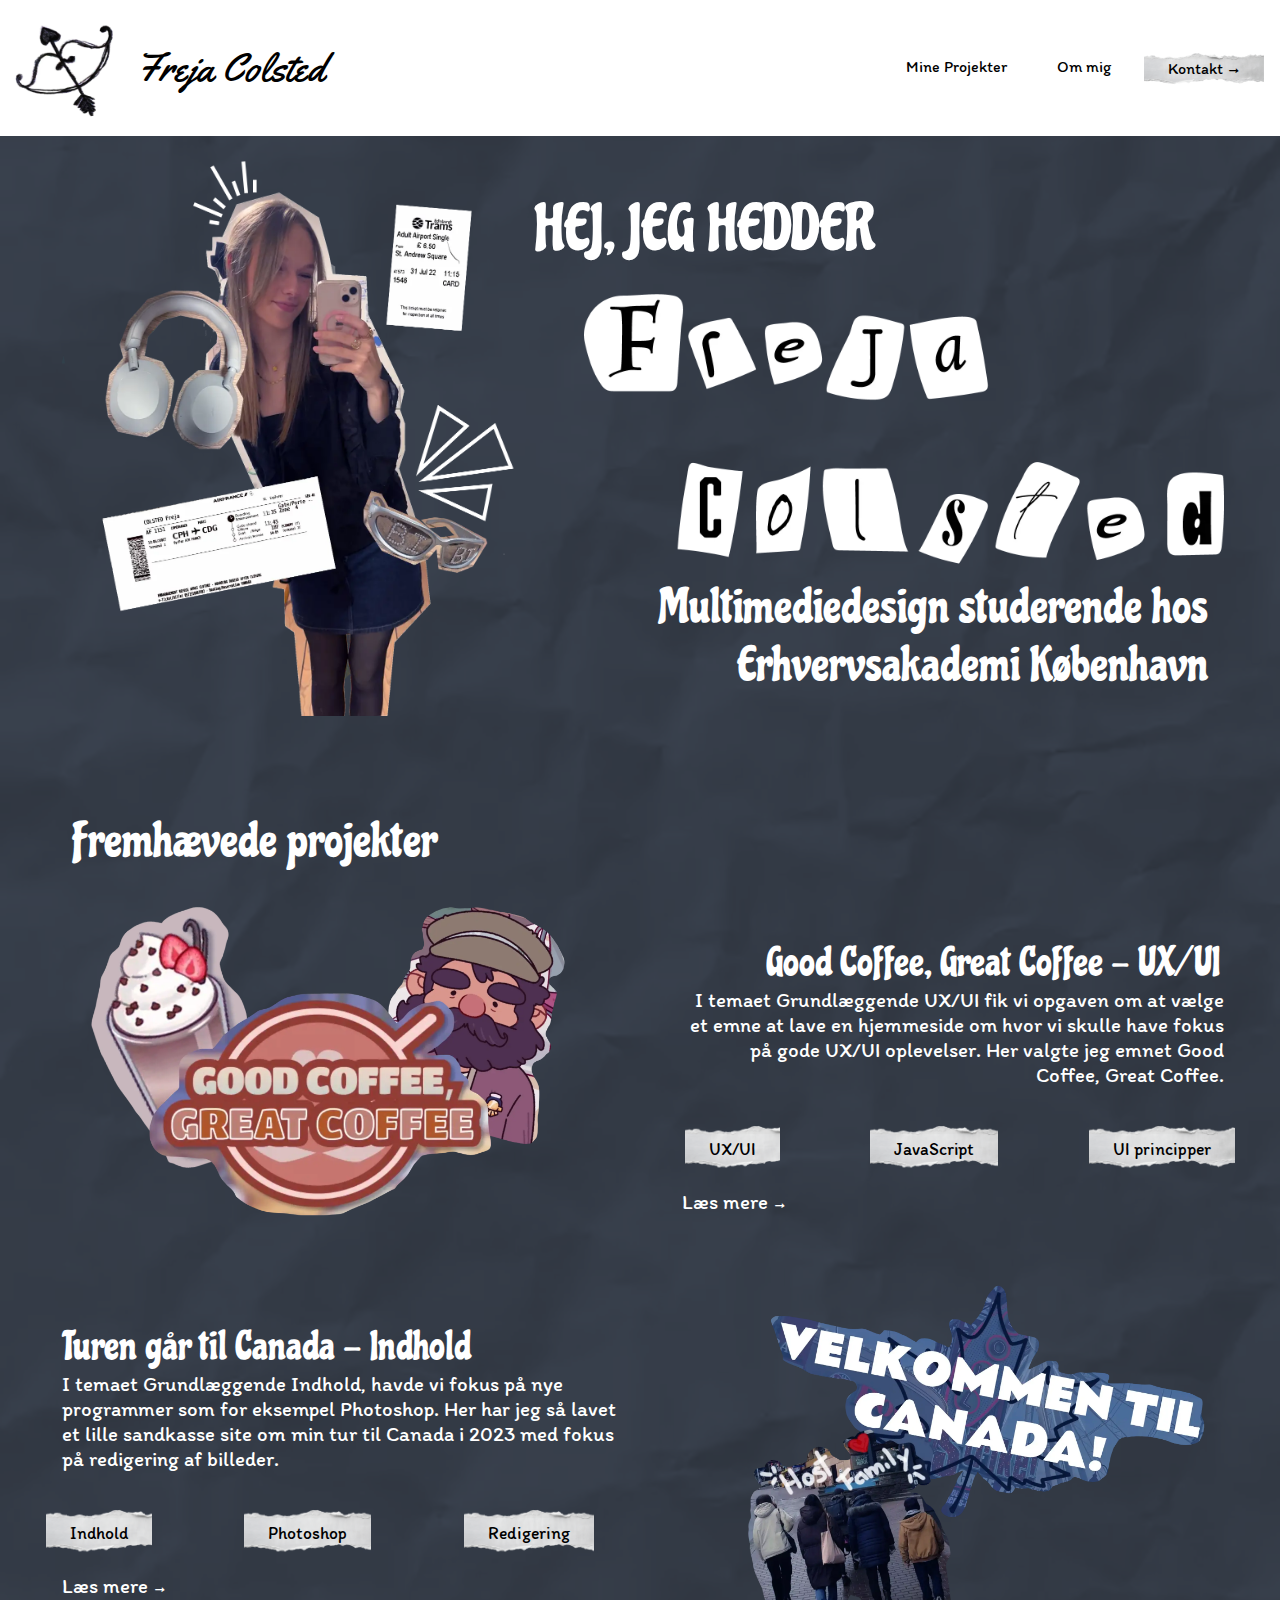
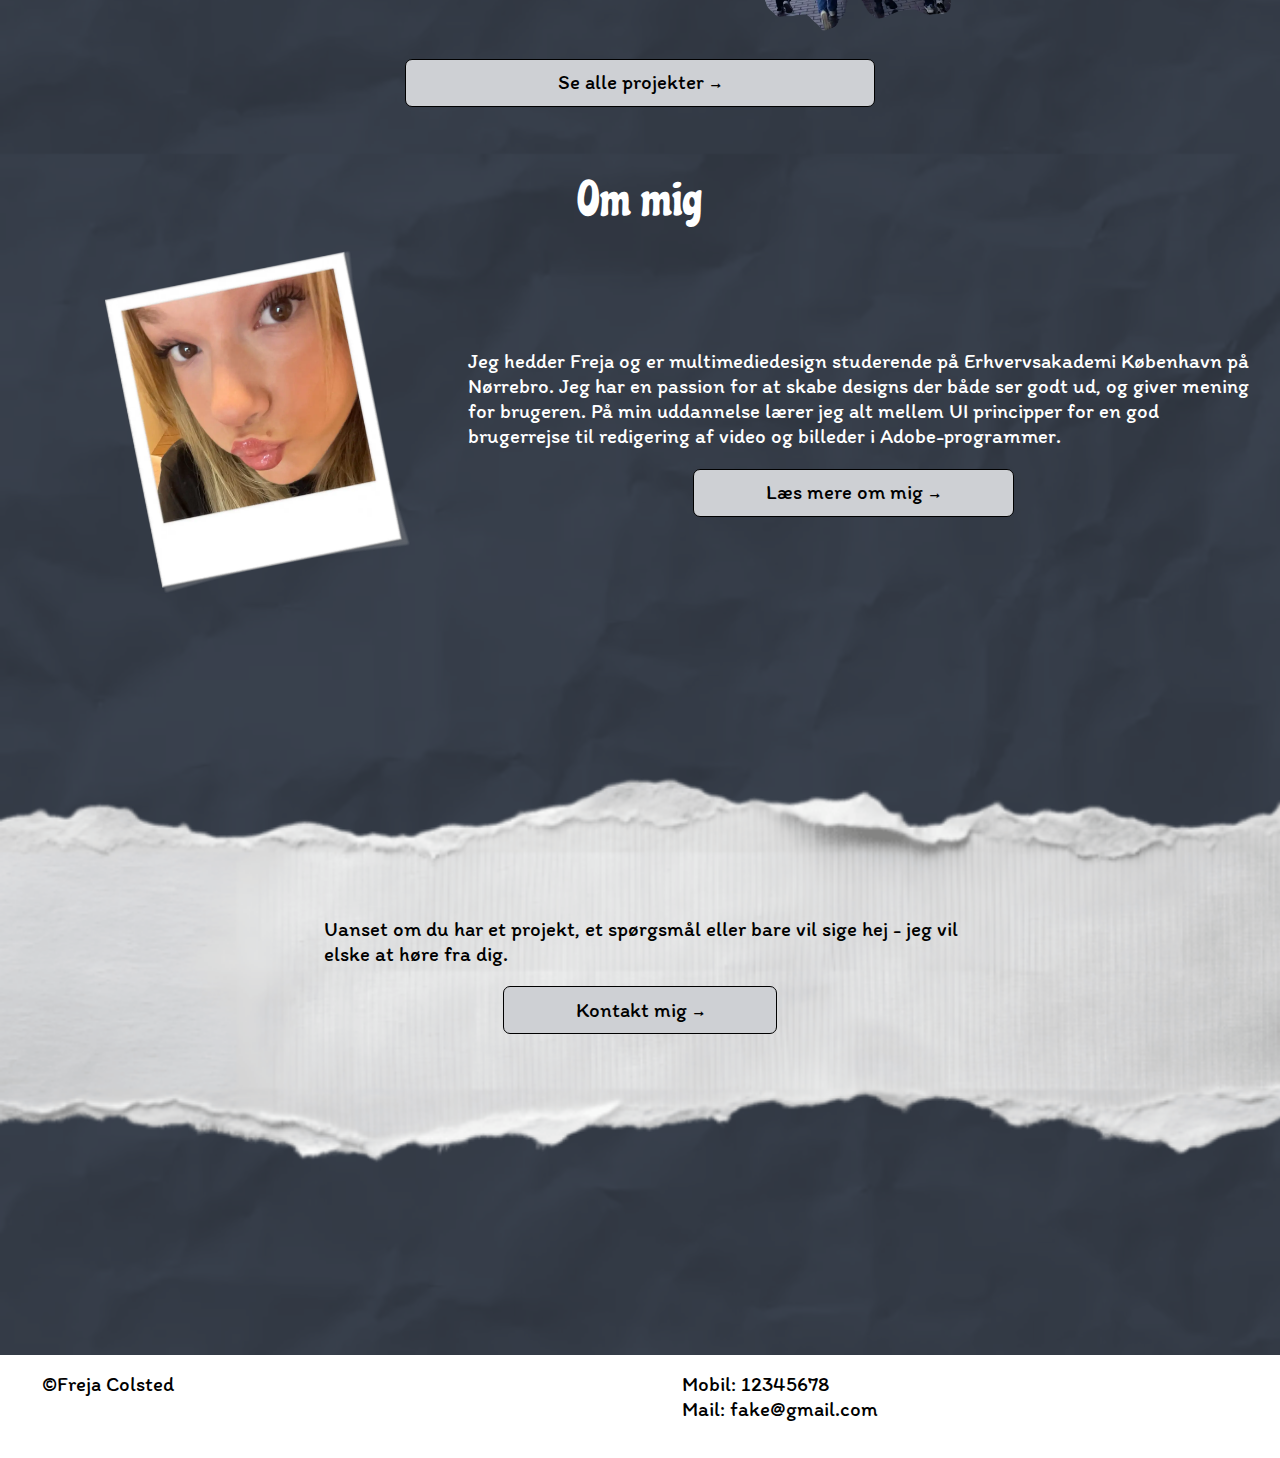
<file: index.html>
<!DOCTYPE html>
<html lang="da">
  <head>
    <meta charset="UTF-8" />
    <meta name="viewport" content="width=device-width, initial-scale=1.0" />
    <meta name="description" content="Portfolio hjemmeside for Multimediedesign studerende Freja Colsted" />
    <title>Portfolio - Freja Colsted</title>
    <link rel="stylesheet" href="css/index.css" />
    <link rel="stylesheet" href="css/main.css" />
    <link rel="stylesheet" href="css/burger.css" />
    <link rel="shortcut icon" href="img/logo.png" type="image/x-icon" />
  </head>
  <body>
    <header>
      <nav class>
        <div class="logo-area">
          <img src="img/logo.webp" alt="En bue med en pil i" class="logo" />
          <a href="index.html">Freja Colsted</a>
        </div>

        <ul class="menu">
          <li style="padding: 17px"><a class="menuItem" href="projekter.html">Mine Projekter</a></li>
          <li style="padding: 17px"><a class="menuItem" href="ommig.html">Om mig</a></li>
          <li>
            <a class="menuItem kontakt" href="mailto:freja@colsted-web.dk">Kontakt <span class="arrow">→</span></a>
          </li>
        </ul>

        <button class="burger">
          <span class="line"></span>
          <span class="line"></span>
          <span class="line"></span>
        </button>
      </nav>
    </header>
    <main>
      <section class="grid_1-1">
        <img class="hero" src="img/hero.webp" alt="Et billede af Freja som klippet ud til en scrapbog" />
        <div>
          <h2 class="heroh2">HEJ, JEG HEDDER</h2>
          <img src="img/Newsletter.webp" alt="Bogstaver hvor der står 'Freja Colsted'" class="fc" />
          <h3 class="heroh3">Multimediedesign studerende hos Erhvervsakademi København</h3>
        </div>
      </section>

      <section>
        <h3 class="projects">Fremhævede projekter</h3>
        <div class="grid_1-1_1">
          <img class="frempro gcgc" src="img/gcgc.webp" alt="" />
          <div>
            <h4 class="gcgch4">Good Coffee, Great Coffee - UX/UI</h4>
            <p class="gcgcp">I temaet Grundlæggende UX/UI fik vi opgaven om at vælge et emne at lave en hjemmeside om hvor vi skulle have fokus på gode UX/UI oplevelser. Her valgte jeg emnet Good Coffee, Great Coffee.</p>
            <div class="tags">
              <p class="tag">UX/UI</p>
              <p class="tag">JavaScript</p>
              <p class="tag">UI principper</p>
            </div>
            <a href="gcgc.html">Læs mere <span class="arrow">→</span></a>
          </div>
        </div>
        <div class="grid_1-1_1">
          <img class="frempro canada" src="img/canada.webp" alt="" />
          <div class="catext">
            <h4>Turen går til Canada - Indhold</h4>
            <p class="canadaP">I temaet Grundlæggende Indhold, havde vi fokus på nye programmer som for eksempel Photoshop. Her har jeg så lavet et lille sandkasse site om min tur til Canada i 2023 med fokus på redigering af billeder.</p>
            <div class="tags">
              <p class="tag">Indhold</p>
              <p class="tag">Photoshop</p>
              <p class="tag">Redigering</p>
            </div>
            <a class="moreCanada" href="sandkasse.html">Læs mere <span class="arrow">→</span></a>
          </div>
        </div>
        <a class="button" href="projekter.html">Se alle projekter <span class="arrow">→</span></a>
      </section>

      <section class="omMig">
        <h3>Om mig</h3>
        <div class="grid_1-2">
          <img src="img/polaroid-me.webp" alt="Et tegnet billede af Freja" class="drawing" />
          <div>
            <p class="omMigtext">
              Jeg hedder Freja og er multimediedesign studerende på Erhvervsakademi København på Nørrebro. Jeg har en passion for at skabe designs der både ser godt ud, og giver mening for brugeren. På min uddannelse lærer jeg alt mellem UI
              principper for en god brugerrejse til redigering af video og billeder i Adobe-programmer.
            </p>
            <a class="button" href="ommig.html">Læs mere om mig <span class="arrow">→</span></a>
          </div>
        </div>
      </section>

      <section class="contact">
        <p>Uanset om du har et projekt, et spørgsmål eller bare vil sige hej - jeg vil elske at høre fra dig.</p>
        <a href="mailto:freja@colsted-web.dk" class="button">Kontakt mig <span class="arrow">→</span></a>
      </section>
    </main>
    <footer>
      <p>&#169;Freja Colsted</p>
      <p>Mobil: 12345678 <br />Mail: fake@gmail.com</p>
    </footer>
    <script src="js/burger.js"></script>
  </body>
</html>
</file>
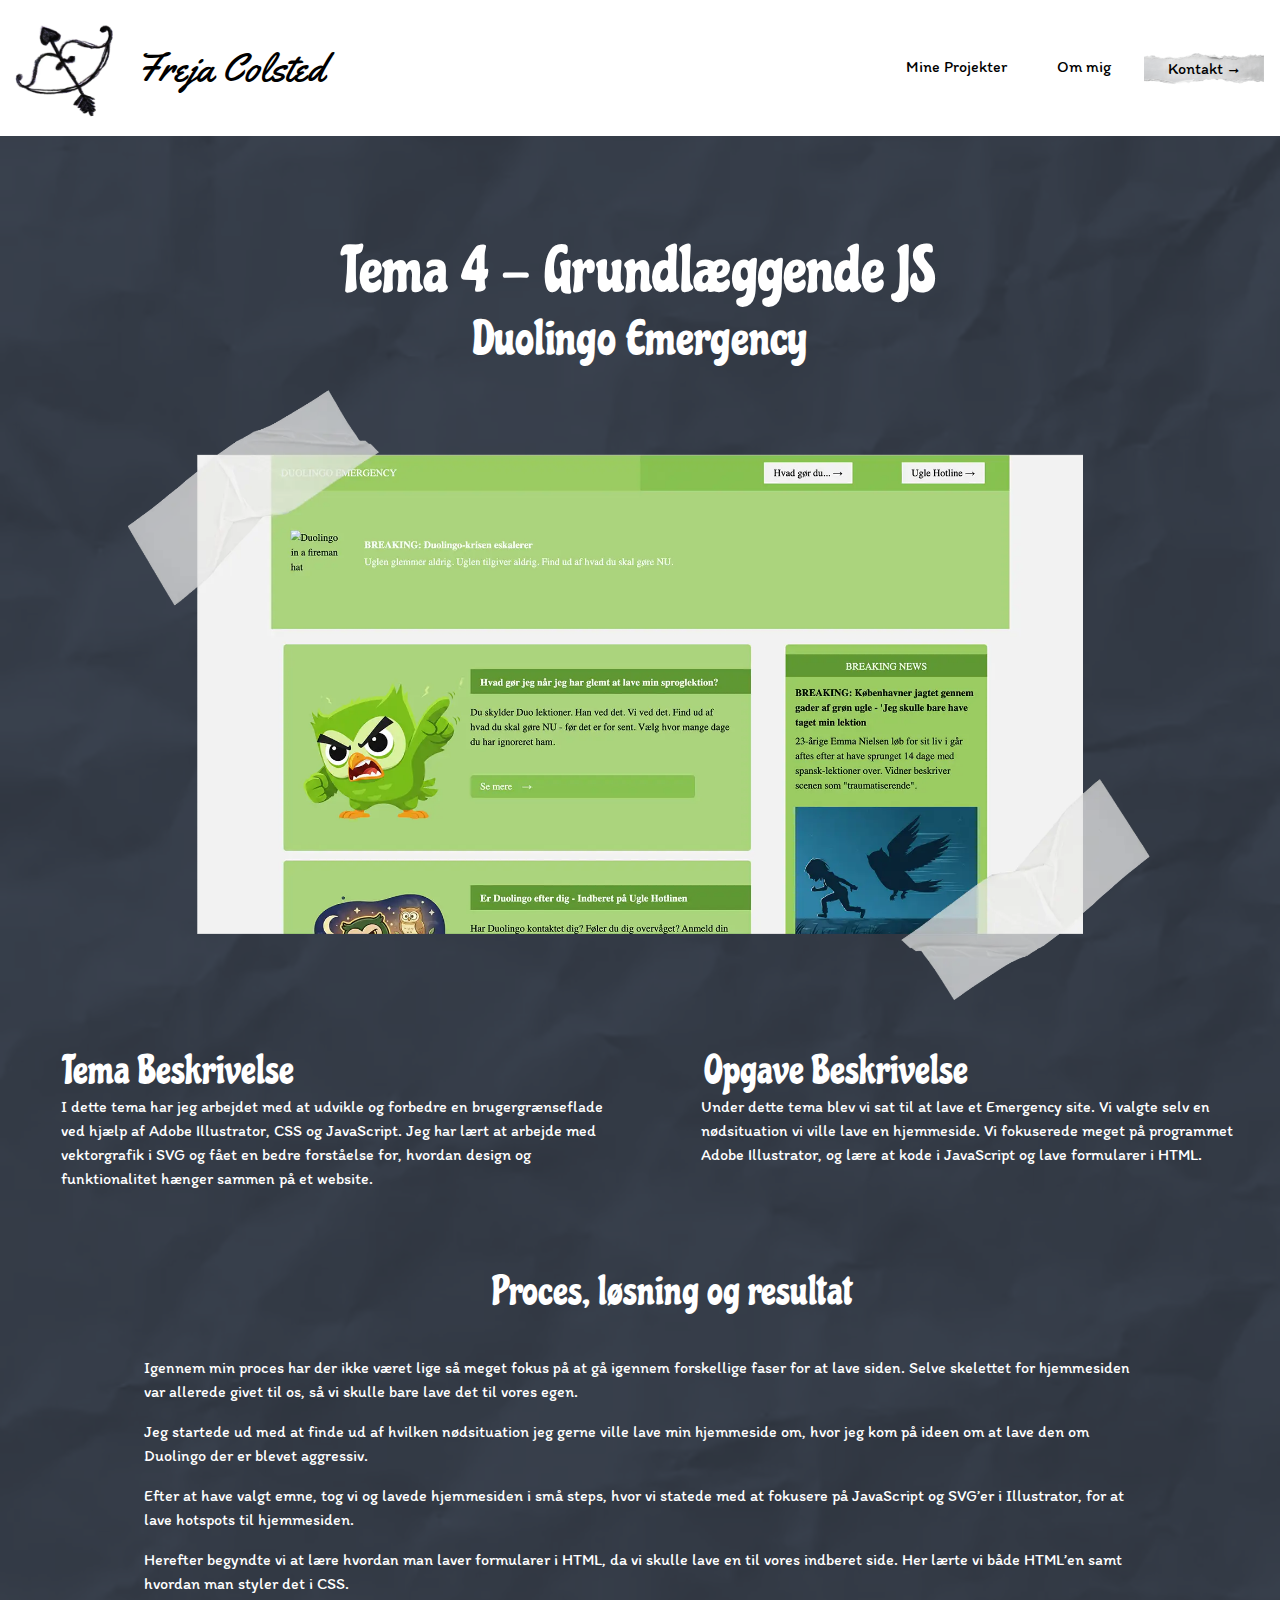
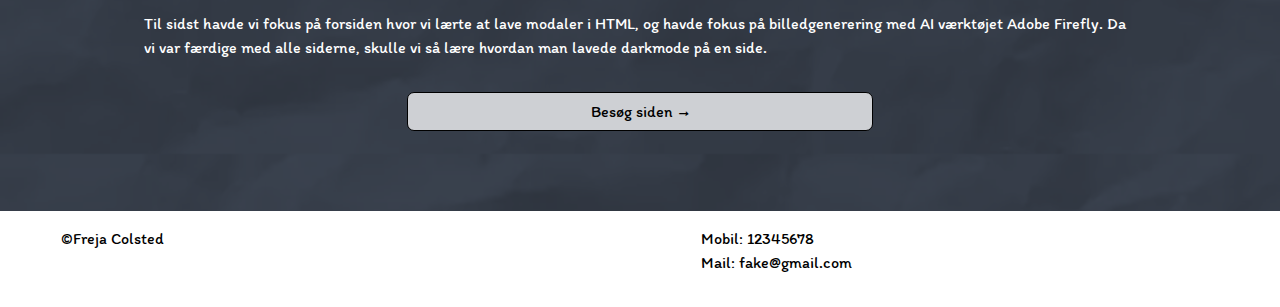
<file: duo.html>
<!DOCTYPE html>
<html lang="da">
  <head>
    <meta charset="UTF-8" />
    <meta name="viewport" content="width=device-width, initial-scale=1.0" />
    <meta name="description" content="Portfolio hjemmeside for Multimediedesign studerende Freja Colsted" />
    <title>Projekter - Emergency site</title>
    <link rel="stylesheet" href="css/projektinfo.css" />
    <link rel="stylesheet" href="css/main.css" />
    <link rel="stylesheet" href="css/burger.css" />
    <link rel="shortcut icon" href="img/logo.png" type="image/x-icon" />
  </head>
  <body>
    <header>
      <nav class>
        <div class="logo-area">
          <img src="img/logo.webp" alt="En bue med en pil i" class="logo" />
          <a href="index.html">Freja Colsted</a>
        </div>

        <ul class="menu">
          <li style="padding: 17px"><a class="menuItem" href="projekter.html">Mine Projekter</a></li>
          <li style="padding: 17px"><a class="menuItem" href="ommig.html">Om mig</a></li>
          <li>
            <a class="menuItem kontakt" href="mailto:freja@colsted-web.dk">Kontakt <span class="arrow">→</span></a>
          </li>
        </ul>

        <button class="burger">
          <span class="line"></span>
          <span class="line"></span>
          <span class="line"></span>
        </button>
      </nav>
    </header>
    <main>
      <h2>Tema 4 - Grundlæggende JS</h2>
      <h3>Duolingo Emergency</h3>
      <img src="img/hero-duo.webp" alt="" />
      <div class="grid_1-1">
        <div>
          <h4>Tema Beskrivelse</h4>
          <p class="padding">
            I dette tema har jeg arbejdet med at udvikle og forbedre en brugergrænseflade ved hjælp af Adobe Illustrator, CSS og JavaScript. Jeg har lært at arbejde med vektorgrafik i SVG og fået en bedre forståelse for, hvordan design og
            funktionalitet hænger sammen på et website.
          </p>
        </div>
        <div>
          <h4>Opgave Beskrivelse</h4>
          <p class="padding">
            Under dette tema blev vi sat til at lave et Emergency site. Vi valgte selv en nødsituation vi ville lave en hjemmeside. Vi fokuserede meget på programmet Adobe Illustrator, og lære at kode i JavaScript og lave formularer i HTML.
          </p>
        </div>
      </div>
      <h4 class="proces">Proces, løsning og resultat</h4>
      <p class="procestext">Igennem min proces har der ikke været lige så meget fokus på at gå igennem forskellige faser for at lave siden. Selve skelettet for hjemmesiden var allerede givet til os, så vi skulle bare lave det til vores egen.</p>
      <p class="procestext">Jeg startede ud med at finde ud af hvilken nødsituation jeg gerne ville lave min hjemmeside om, hvor jeg kom på ideen om at lave den om Duolingo der er blevet aggressiv.</p>
      <p class="procestext">Efter at have valgt emne, tog vi og lavede hjemmesiden i små steps, hvor vi statede med at fokusere på JavaScript og SVG’er i Illustrator, for at lave hotspots til hjemmesiden.</p>
      <p class="procestext">Herefter begyndte vi at lære hvordan man laver formularer i HTML, da vi skulle lave en til vores indberet side. Her lærte vi både HTML’en samt hvordan man styler det i CSS.</p>
      <p class="procestext">
        Til sidst havde vi fokus på forsiden hvor vi lærte at lave modaler i HTML, og havde fokus på billedgenerering med AI værktøjet Adobe Firefly. Da vi var færdige med alle siderne, skulle vi så lære hvordan man lavede darkmode på en side.
      </p>
      <a class="button" target="_blank" href="https://frejacol.github.io/duolingoSite/">Besøg siden <span class="arrow">→</span></a>
    </main>
    <footer>
      <p>&#169;Freja Colsted</p>
      <p>Mobil: 12345678 <br />Mail: fake@gmail.com</p>
    </footer>
    <script src="js/burger.js"></script>
  </body>
</html>
</file>
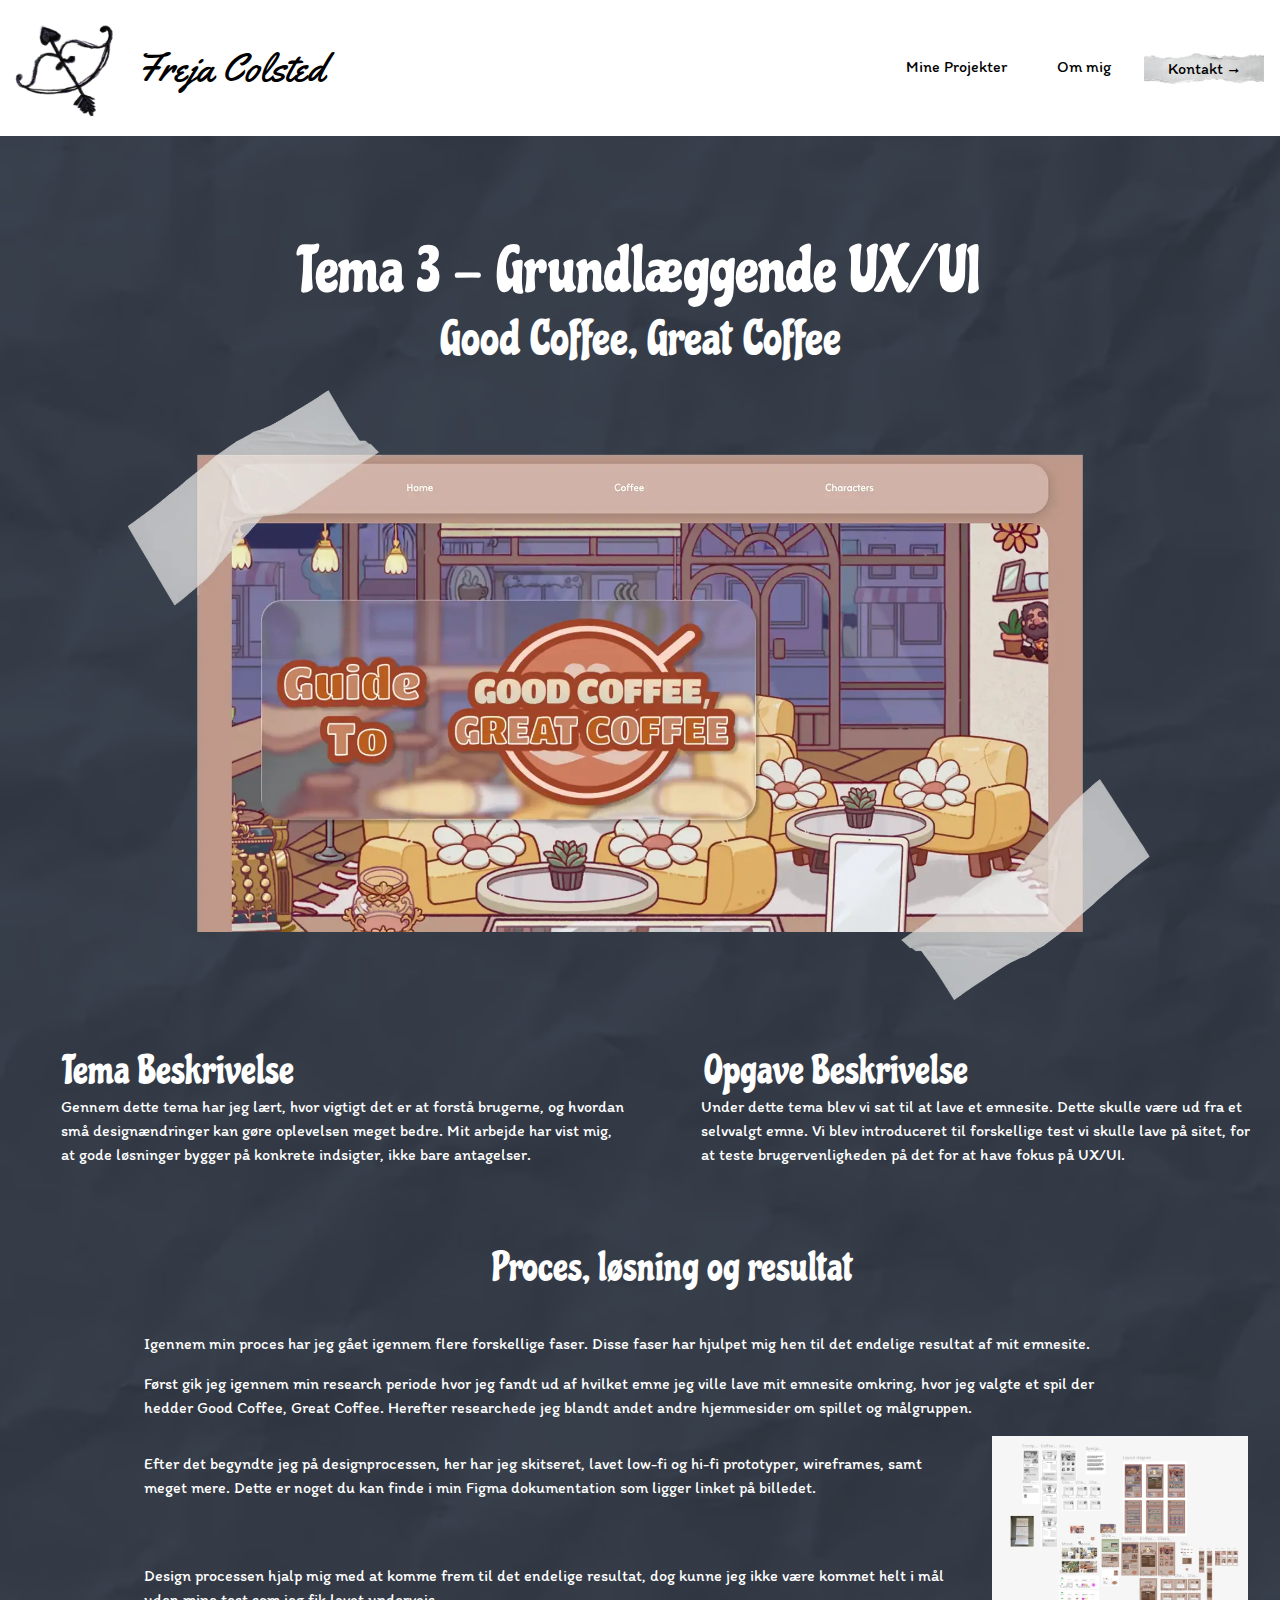
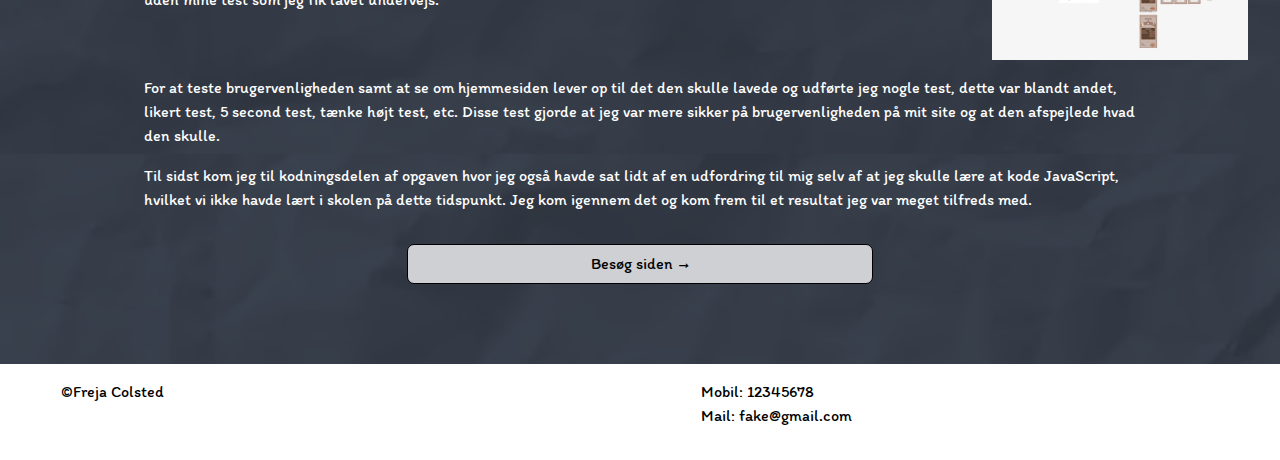
<file: gcgc.html>
<!DOCTYPE html>
<html lang="da">
  <head>
    <meta charset="UTF-8" />
    <meta name="viewport" content="width=device-width, initial-scale=1.0" />
    <meta name="description" content="Portfolio hjemmeside for Multimediedesign studerende Freja Colsted" />
    <title>Projekter - Emnesite</title>
    <link rel="stylesheet" href="css/projektinfo.css" />
    <link rel="stylesheet" href="css/main.css" />
    <link rel="stylesheet" href="css/burger.css" />
    <link rel="shortcut icon" href="img/logo.png" type="image/x-icon" />
  </head>
  <body>
    <header>
      <nav class>
        <div class="logo-area">
          <img src="img/logo.webp" alt="En bue med en pil i" class="logo" />
          <a href="index.html">Freja Colsted</a>
        </div>

        <ul class="menu">
          <li style="padding: 17px"><a class="menuItem" href="projekter.html">Mine Projekter</a></li>
          <li style="padding: 17px"><a class="menuItem" href="ommig.html">Om mig</a></li>
          <li>
            <a class="menuItem kontakt" href="mailto:freja@colsted-web.dk">Kontakt <span class="arrow">→</span></a>
          </li>
        </ul>

        <button class="burger">
          <span class="line"></span>
          <span class="line"></span>
          <span class="line"></span>
        </button>
      </nav>
    </header>
    <main>
      <h2>Tema 3 - Grundlæggende UX/UI</h2>
      <h3>Good Coffee, Great Coffee</h3>
      <img src="img/gcgc-hero.webp" alt="" />
      <div class="grid_1-1">
        <div>
          <h4>Tema Beskrivelse</h4>
          <p class="padding">
            Gennem dette tema har jeg lært, hvor vigtigt det er at forstå brugerne, og hvordan små designændringer kan gøre oplevelsen meget bedre. Mit arbejde har vist mig, at gode løsninger bygger på konkrete indsigter, ikke bare antagelser.
          </p>
        </div>
        <div>
          <h4>Opgave Beskrivelse</h4>
          <p class="padding">
            Under dette tema blev vi sat til at lave et emnesite. Dette skulle være ud fra et selvvalgt emne. Vi blev introduceret til forskellige test vi skulle lave på sitet, for at teste brugervenligheden på det for at have fokus på UX/UI.
          </p>
        </div>
      </div>
      <h4 class="proces">Proces, løsning og resultat</h4>
      <p class="procestext">Igennem min proces har jeg gået igennem flere forskellige faser. Disse faser har hjulpet mig hen til det endelige resultat af mit emnesite.</p>
      <p class="procestext">
        Først gik jeg igennem min research periode hvor jeg fandt ud af hvilket emne jeg ville lave mit emnesite omkring, hvor jeg valgte et spil der hedder Good Coffee, Great Coffee. Herefter researchede jeg blandt andet andre hjemmesider om spillet
        og målgruppen.
      </p>
      <div class="grid_3-1">
        <p class="procestext">Efter det begyndte jeg på designprocessen, her har jeg skitseret, lavet low-fi og hi-fi prototyper, wireframes, samt meget mere. Dette er noget du kan finde i min Figma dokumentation som ligger linket på billedet.</p>
        <a target="_blank" href="https://www.figma.com/design/7ZKbrxdFVaDYLhJ1rQfHMY/UX-UI-project---Figma-dokumentation?node-id=0-1&t=yzNgfkupJw2Nel6A-1">
          <img src="img/figma-gcgc.webp" alt="" class="figma" />
          <span class="hover-button">Se Figma <span class="arrow">→</span></span>
        </a>
        <p class="procestext">Design processen hjalp mig med at komme frem til det endelige resultat, dog kunne jeg ikke være kommet helt i mål uden mine test som jeg fik lavet undervejs.</p>
      </div>
      <p class="procestext">
        For at teste brugervenligheden samt at se om hjemmesiden lever op til det den skulle lavede og udførte jeg nogle test, dette var blandt andet, likert test, 5 second test, tænke højt test, etc. Disse test gjorde at jeg var mere sikker på
        brugervenligheden på mit site og at den afspejlede hvad den skulle.
      </p>
      <p class="procestext">
        Til sidst kom jeg til kodningsdelen af opgaven hvor jeg også havde sat lidt af en udfordring til mig selv af at jeg skulle lære at kode JavaScript, hvilket vi ikke havde lært i skolen på dette tidspunkt. Jeg kom igennem det og kom frem til et
        resultat jeg var meget tilfreds med.
      </p>
      <a class="button" target="_blank" href="https://frejacol.github.io/Emnesite/index.html">Besøg siden <span class="arrow">→</span></a>
    </main>
    <footer>
      <p>&#169;Freja Colsted</p>
      <p>Mobil: 12345678 <br />Mail: fake@gmail.com</p>
    </footer>
    <script src="js/burger.js"></script>
  </body>
</html>
</file>
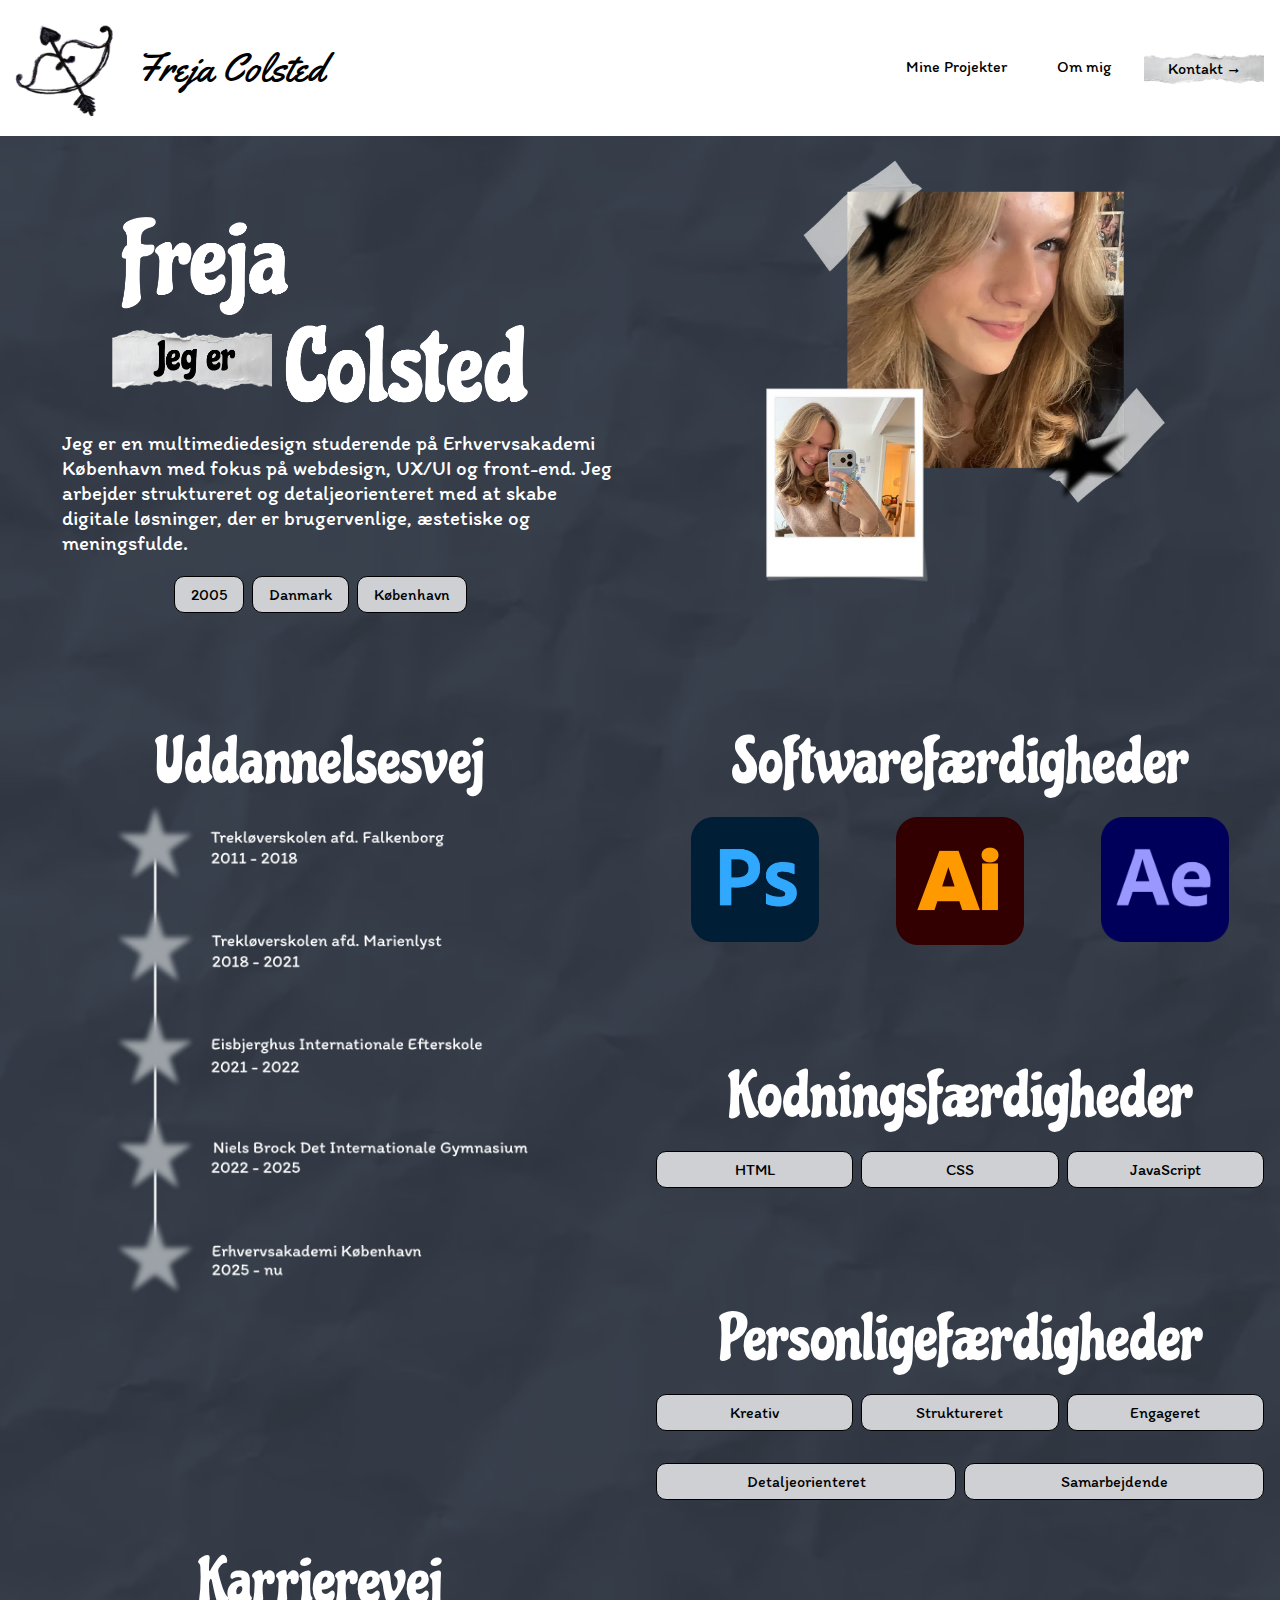
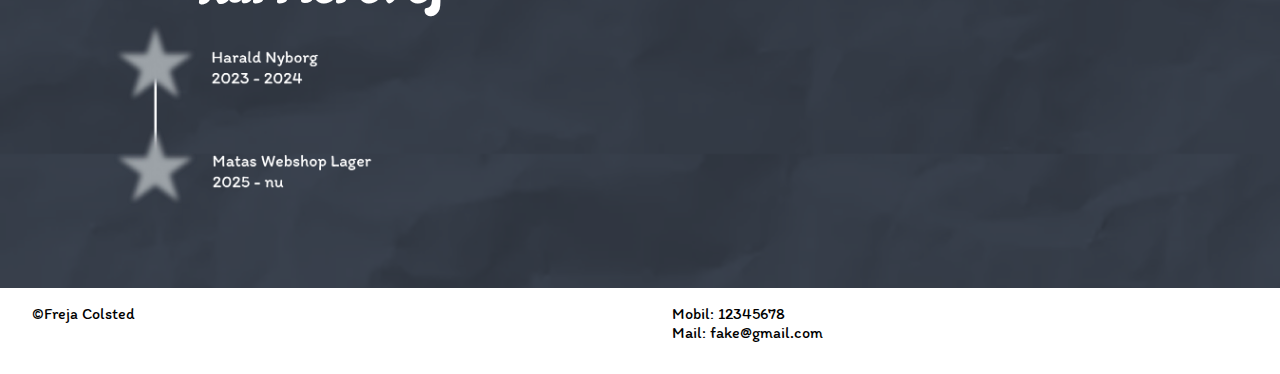
<file: ommig.html>
<!DOCTYPE html>
<html lang="da">
  <head>
    <meta charset="UTF-8" />
    <meta name="viewport" content="width=device-width, initial-scale=1.0" />
    <meta name="description" content="Portfolio hjemmeside for Multimediedesign studerende Freja Colsted" />
    <title>Portfolio - Om mig</title>
    <link rel="stylesheet" href="css/ommig.css" />
    <link rel="stylesheet" href="css/main.css" />
    <link rel="stylesheet" href="css/burger.css" />
    <link rel="shortcut icon" href="img/logo.png" type="image/x-icon" />
  </head>
  <body>
    <header>
      <nav class>
        <div class="logo-area">
          <img src="img/logo.webp" alt="En bue med en pil i" class="logo" />
          <a href="index.html">Freja Colsted</a>
        </div>

        <ul class="menu">
          <li style="padding: 17px"><a class="menuItem" href="projekter.html">Mine Projekter</a></li>
          <li style="padding: 17px"><a class="menuItem" href="ommig.html">Om mig</a></li>
          <li>
            <a class="menuItem kontakt" href="mailto:freja@colsted-web.dk">Kontakt <span class="arrow">→</span></a>
          </li>
        </ul>

        <button class="burger">
          <span class="line"></span>
          <span class="line"></span>
          <span class="line"></span>
        </button>
      </nav>
    </header>
    <main>
      <div class="grid_1-1_1">
        <img src="img/hero-omMig.webp" alt="" />
        <div class="heroText">
          <img src="img/herotext-omMig.webp" alt="" />
          <p class="heroP">
            Jeg er en multimediedesign studerende på Erhvervsakademi København med fokus på webdesign, UX/UI og front-end. Jeg arbejder struktureret og detaljeorienteret med at skabe digitale løsninger, der er brugervenlige, æstetiske og
            meningsfulde.
          </p>
          <div class="flex">
            <span class="highlight">2005</span>
            <span class="highlight">Danmark</span>
            <span class="highlight">København</span>
          </div>
        </div>
      </div>

      <div class="grid_1-1_1">
        <h2 class="education">Uddannelsesvej</h2>
        <img src="img/uddannelse.webp" alt="" class="educationImg" />
        <h2 class="career">Karrierevej</h2>
        <img src="img/karriere.webp" alt="" class="careerImg" />
        <h2 class="software">Softwarefærdigheder</h2>
        <div class="grid_1-1-1 softwareiImgs">
          <div class="software-item">
            <img src="img/ps.webp" alt="Photoshop logo" />
            <span class="software-label">Photoshop</span>
          </div>
          <div class="software-item">
            <img src="img/ai.webp" alt="Illustrator logo" />
            <span class="software-label">Illustrator</span>
          </div>
          <div class="software-item">
            <img src="img/ae.webp" alt="After Effects logo" />
            <span class="software-label">After Effects</span>
          </div>
        </div>
        <h2 class="code">Kodningsfærdigheder</h2>
        <div class="grid_1-1-1 codeImgs">
          <span class="highlight">HTML</span>
          <span class="highlight">CSS</span>
          <span class="highlight">JavaScript</span>
        </div>
        <h2 class="personal">Personligefærdigheder</h2>
        <div class="grid_1-1-1 personalImg1">
          <span class="highlight">Kreativ</span>
          <span class="highlight">Struktureret</span>
          <span class="highlight">Engageret</span>
        </div>
        <div class="grid_1-1 personalImg2">
          <span class="highlight">Detaljeorienteret</span>
          <span class="highlight">Samarbejdende</span>
        </div>
      </div>
    </main>
    <footer>
      <p>&#169;Freja Colsted</p>
      <p>Mobil: 12345678 <br />Mail: fake@gmail.com</p>
    </footer>
    <script src="js/burger.js"></script>
  </body>
</html>
</file>
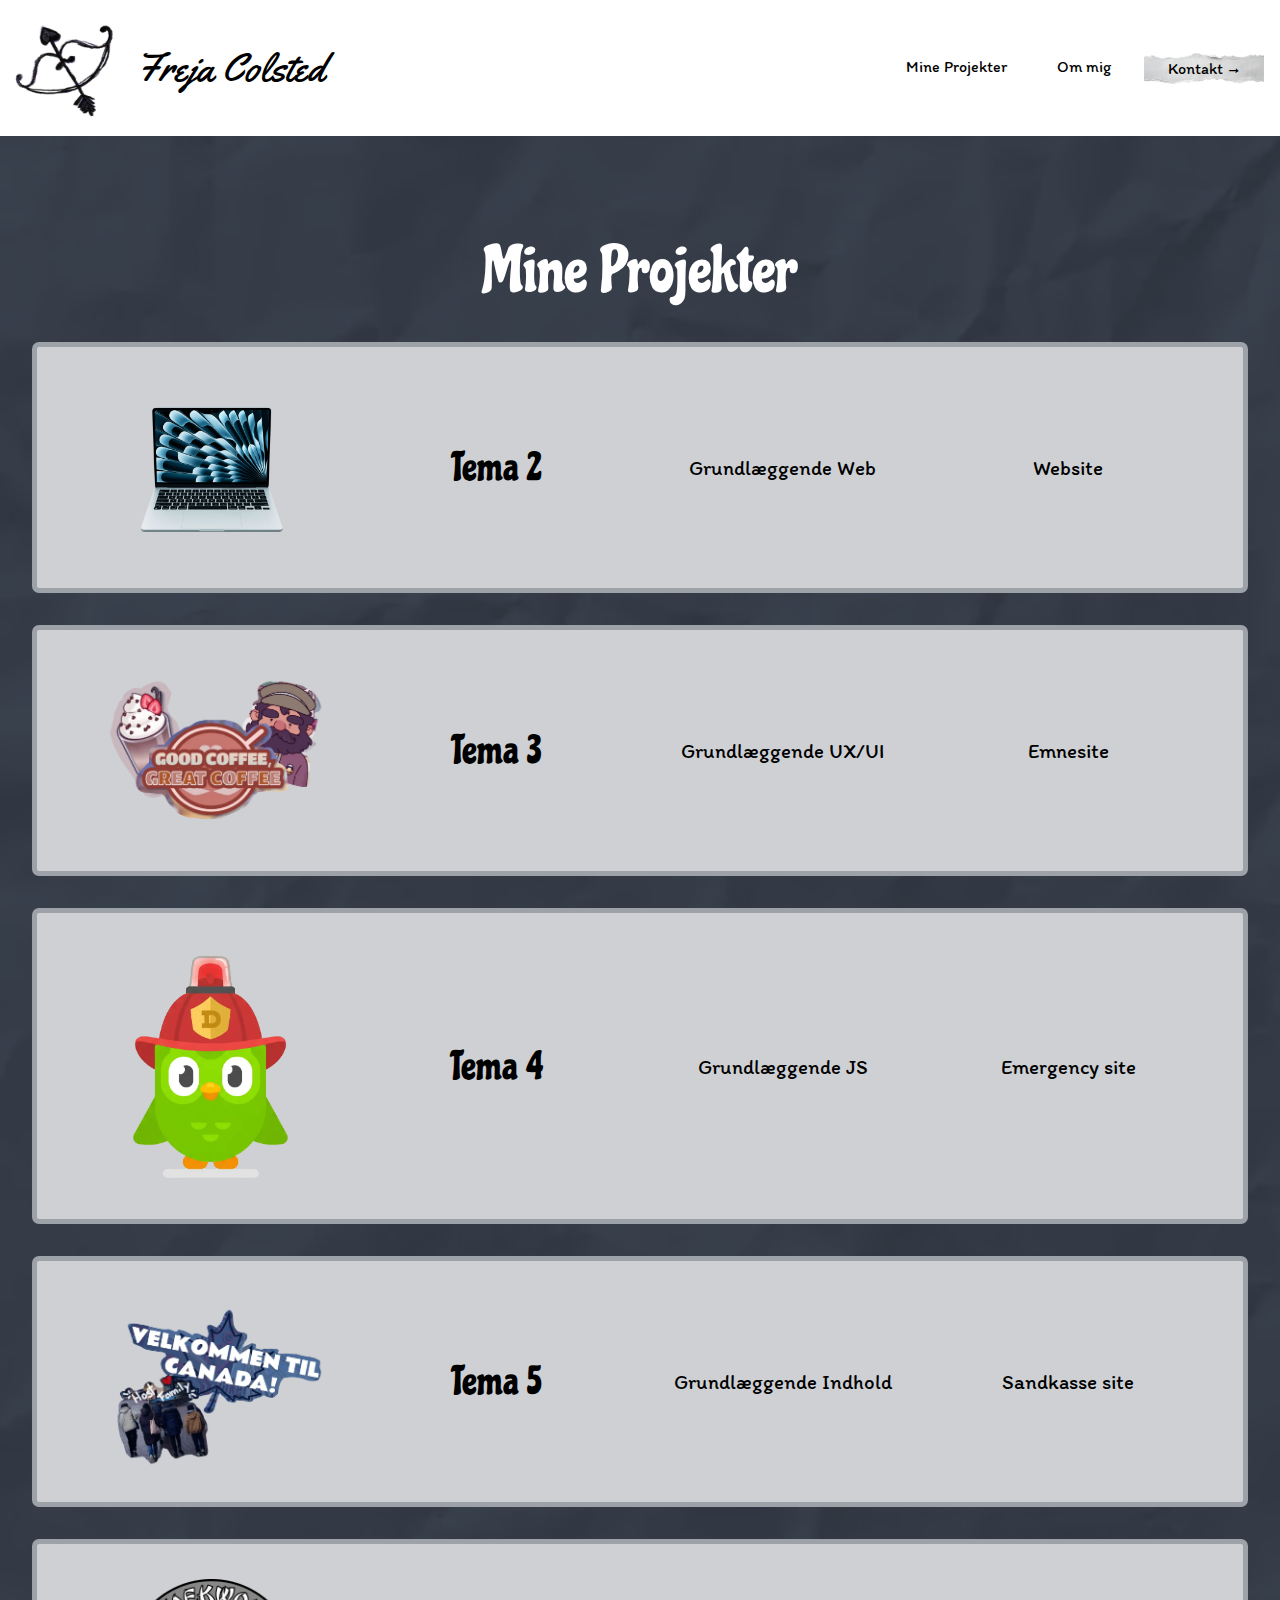
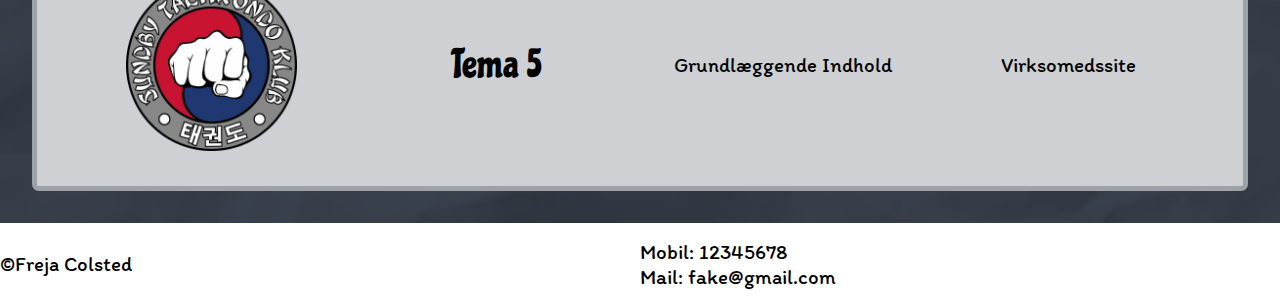
<file: projekter.html>
<!DOCTYPE html>
<html lang="da">
  <head>
    <meta charset="UTF-8" />
    <meta name="viewport" content="width=device-width, initial-scale=1.0" />
    <meta name="description" content="Portfolio hjemmeside for Multimediedesign studerende Freja Colsted" />
    <title>Portfolio - Projekter</title>
    <link rel="stylesheet" href="css/main.css" />
    <link rel="stylesheet" href="css/projekter.css" />
    <link rel="stylesheet" href="css/burger.css" />
    <link rel="shortcut icon" href="img/logo.png" type="image/x-icon" />
  </head>
  <body>
    <header>
      <nav class>
        <div class="logo-area">
          <img src="img/logo.webp" alt="En bue med en pil i" class="logo" />
          <a href="index.html">Freja Colsted</a>
        </div>

        <ul class="menu">
          <li style="padding: 17px"><a class="menuItem" href="projekter.html">Mine Projekter</a></li>
          <li style="padding: 17px"><a class="menuItem" href="ommig.html">Om mig</a></li>
          <li>
            <a class="menuItem kontakt" href="mailto:freja@colsted-web.dk">Kontakt <span class="arrow">→</span></a>
          </li>
        </ul>

        <button class="burger">
          <span class="line"></span>
          <span class="line"></span>
          <span class="line"></span>
        </button>
      </nav>
    </header>
    <main>
      <h2>Mine Projekter</h2>
      <section class="project">
        <a href="web.html">
          <div class="grid_2-2-1-1">
            <img src="img/computer.webp" alt="" class="mindre" />
            <h4>Tema 2</h4>
            <p>Grundlæggende Web</p>
            <p>Website</p>
          </div>
        </a>
      </section>
      <section class="project">
        <a href="gcgc.html">
          <div class="grid_2-2-1-1">
            <img src="img/gcgc.webp" alt="" />
            <h4>Tema 3</h4>
            <p>Grundlæggende UX/UI</p>
            <p>Emnesite</p>
          </div>
        </a>
      </section>
      <section class="project">
        <a href="duo.html"
          ><div class="grid_2-2-1-1">
            <img src="img/duolingoLogo.webp" alt="" class="mindre" />
            <h4>Tema 4</h4>
            <p>Grundlæggende JS</p>
            <p>Emergency site</p>
          </div>
        </a>
      </section>
      <section class="project">
        <a href="sandkasse.html">
          <div class="grid_2-2-1-1">
            <img src="img/canada.webp" alt="" />
            <h4>Tema 5</h4>
            <p>Grundlæggende Indhold</p>
            <p>Sandkasse site</p>
          </div>
        </a>
      </section>
      <section class="project">
        <a href="virksomhed.html">
          <div class="grid_2-2-1-1">
            <img src="img/taekwondo_logo.webp" alt="" class="mindre" />
            <h4>Tema 5</h4>
            <p>Grundlæggende Indhold</p>
            <p>Virksomedssite</p>
          </div>
        </a>
      </section>
    </main>
    <footer>
      <p>&#169;Freja Colsted</p>
      <p>Mobil: 12345678 <br />Mail: fake@gmail.com</p>
    </footer>
    <script src="js/burger.js"></script>
  </body>
</html>
</file>
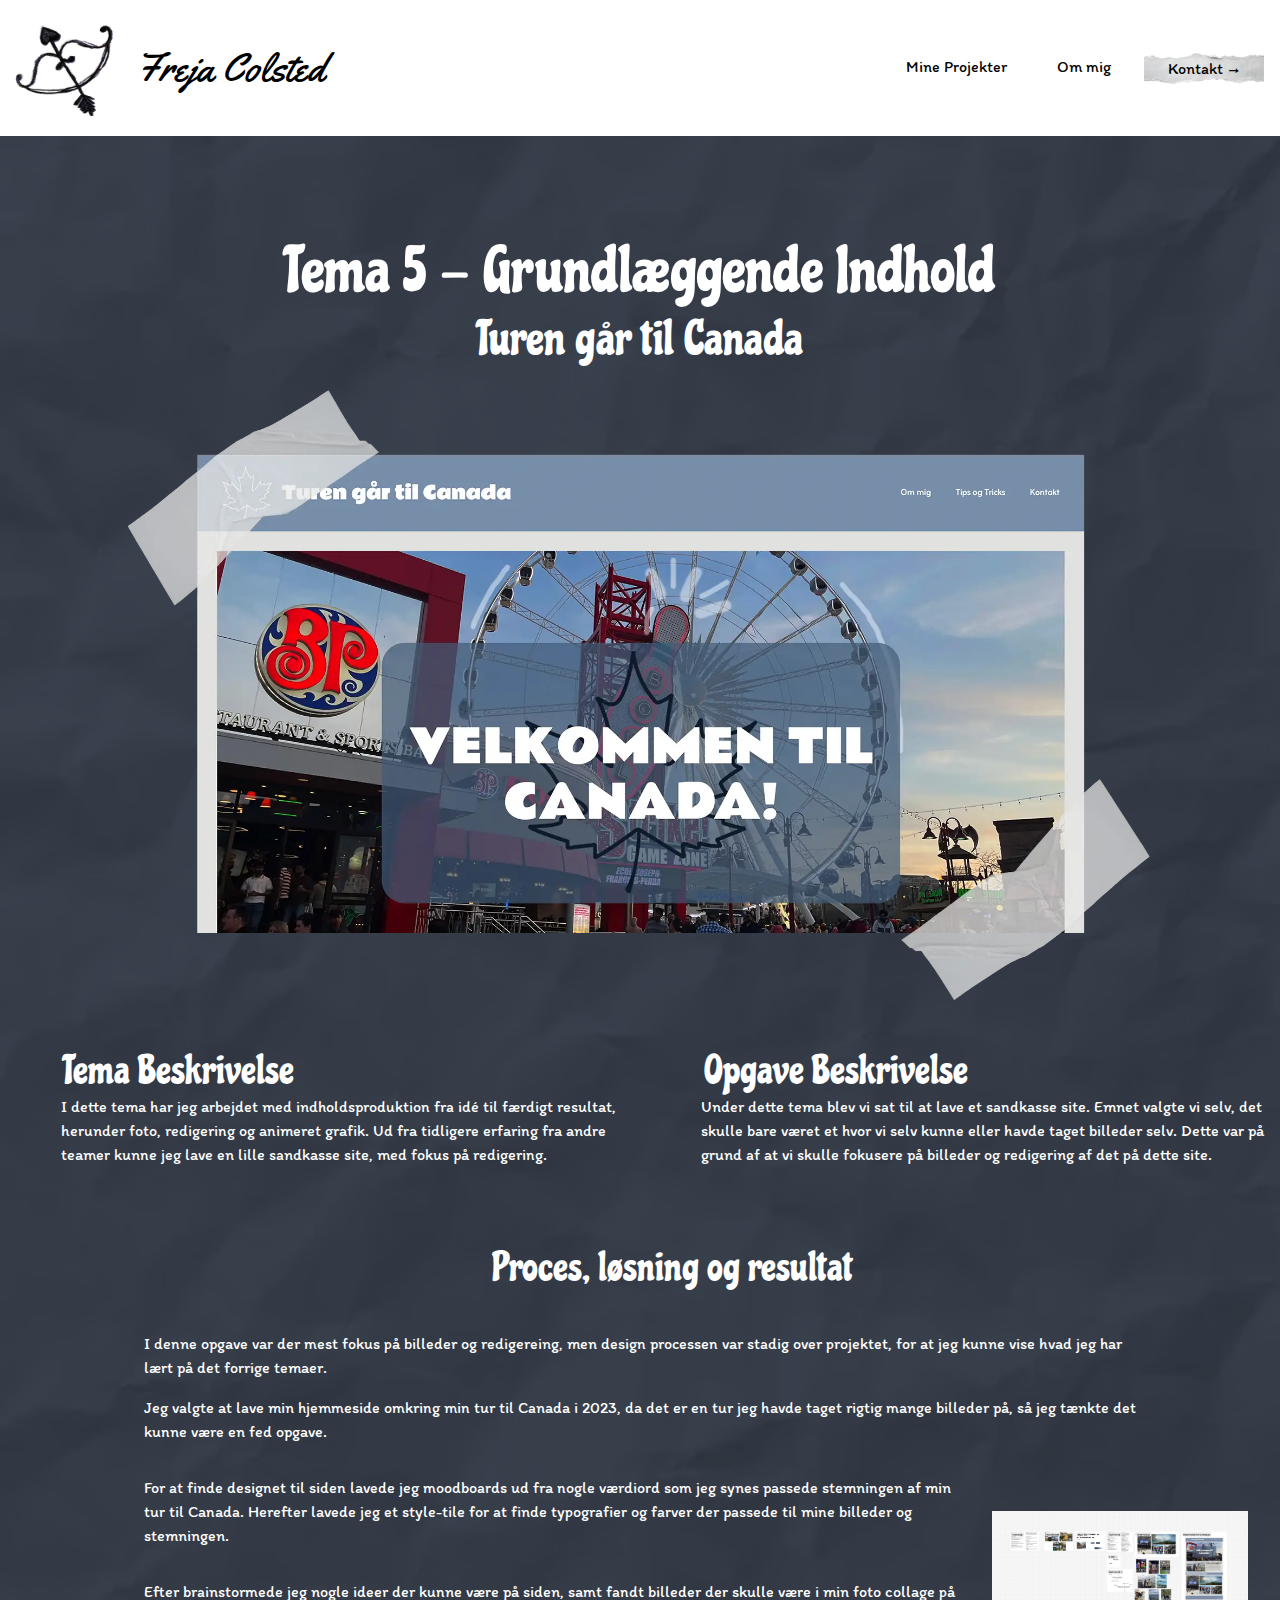
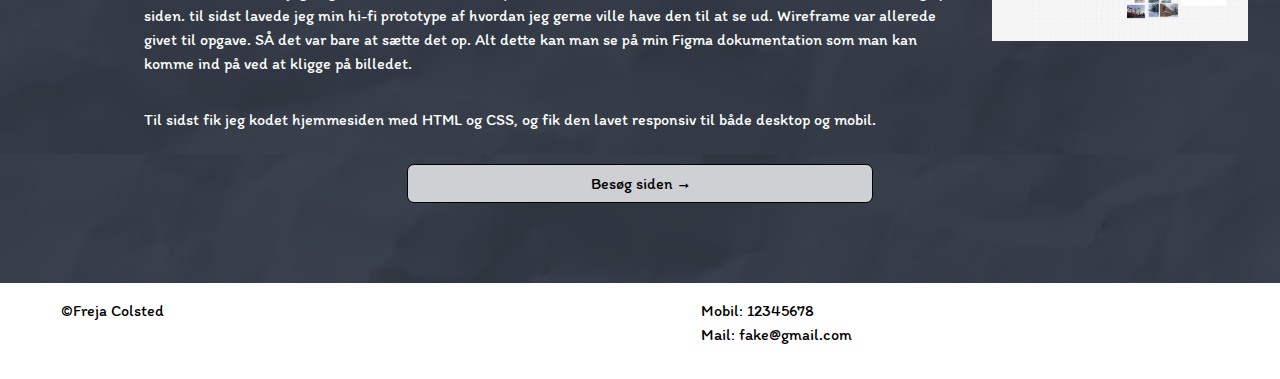
<file: sandkasse.html>
<!DOCTYPE html>
<html lang="da">
  <head>
    <meta charset="UTF-8" />
    <meta name="viewport" content="width=device-width, initial-scale=1.0" />
    <meta name="description" content="Portfolio hjemmeside for Multimediedesign studerende Freja Colsted" />
    <title>Projekter - Sandkassesite</title>
    <link rel="stylesheet" href="css/projektinfo.css" />
    <link rel="stylesheet" href="css/main.css" />
    <link rel="stylesheet" href="css/burger.css" />
    <link rel="shortcut icon" href="img/logo.png" type="image/x-icon" />
  </head>
  <body>
    <header>
      <nav class>
        <div class="logo-area">
          <img src="img/logo.webp" alt="En bue med en pil i" class="logo" />
          <a href="index.html">Freja Colsted</a>
        </div>

        <ul class="menu">
          <li style="padding: 17px"><a class="menuItem" href="projekter.html">Mine Projekter</a></li>
          <li style="padding: 17px"><a class="menuItem" href="ommig.html">Om mig</a></li>
          <li>
            <a class="menuItem kontakt" href="mailto:freja@colsted-web.dk">Kontakt <span class="arrow">→</span></a>
          </li>
        </ul>

        <button class="burger">
          <span class="line"></span>
          <span class="line"></span>
          <span class="line"></span>
        </button>
      </nav>
    </header>
    <main>
      <h2>Tema 5 - Grundlæggende Indhold</h2>
      <h3>Turen går til Canada</h3>
      <img src="img/canada-hero.webp" alt="" />
      <div class="grid_1-1">
        <div>
          <h4>Tema Beskrivelse</h4>
          <p class="padding">
            I dette tema har jeg arbejdet med indholdsproduktion fra idé til færdigt resultat, herunder foto, redigering og animeret grafik. Ud fra tidligere erfaring fra andre teamer kunne jeg lave en lille sandkasse site, med fokus på redigering.
          </p>
        </div>
        <div>
          <h4>Opgave Beskrivelse</h4>
          <p class="padding">
            Under dette tema blev vi sat til at lave et sandkasse site. Emnet valgte vi selv, det skulle bare været et hvor vi selv kunne eller havde taget billeder selv. Dette var på grund af at vi skulle fokusere på billeder og redigering af det på
            dette site.
          </p>
        </div>
      </div>
      <h4 class="proces">Proces, løsning og resultat</h4>
      <p class="procestext">I denne opgave var der mest fokus på billeder og redigereing, men design processen var stadig over projektet, for at jeg kunne vise hvad jeg har lært på det forrige temaer.</p>
      <p class="procestext">Jeg valgte at lave min hjemmeside omkring min tur til Canada i 2023, da det er en tur jeg havde taget rigtig mange billeder på, så jeg tænkte det kunne være en fed opgave.</p>
      <div class="grid_3-1">
        <p class="procestext">
          For at finde designet til siden lavede jeg moodboards ud fra nogle værdiord som jeg synes passede stemningen af min tur til Canada. Herefter lavede jeg et style-tile for at finde typografier og farver der passede til mine billeder og
          stemningen.
        </p>
        <a target="_blank" href="https://www.figma.com/board/lNRig6mxsEYcw2yFr5zoLt/Sandkasse-site?node-id=0-1&t=DuvqeUe4QheZEFci-1">
          <img src="img/figma-canada.webp" alt="" class="figma" />
          <span class="hover-button">Se Figma <span class="arrow">→</span></span>
        </a>
        <p class="procestext">
          Efter brainstormede jeg nogle ideer der kunne være på siden, samt fandt billeder der skulle være i min foto collage på siden. til sidst lavede jeg min hi-fi prototype af hvordan jeg gerne ville have den til at se ud. Wireframe var allerede
          givet til opgave. SÅ det var bare at sætte det op. Alt dette kan man se på min Figma dokumentation som man kan komme ind på ved at kligge på billedet.
        </p>
      </div>
      <p class="procestext">Til sidst fik jeg kodet hjemmesiden med HTML og CSS, og fik den lavet responsiv til både desktop og mobil.</p>
      <a class="button" target="_blank" href="https://frejacol.github.io/Sandkasse-site/">Besøg siden <span class="arrow">→</span></a>
    </main>
    <footer>
      <p>&#169;Freja Colsted</p>
      <p>Mobil: 12345678 <br />Mail: fake@gmail.com</p>
    </footer>
    <script src="js/burger.js"></script>
  </body>
</html>
</file>
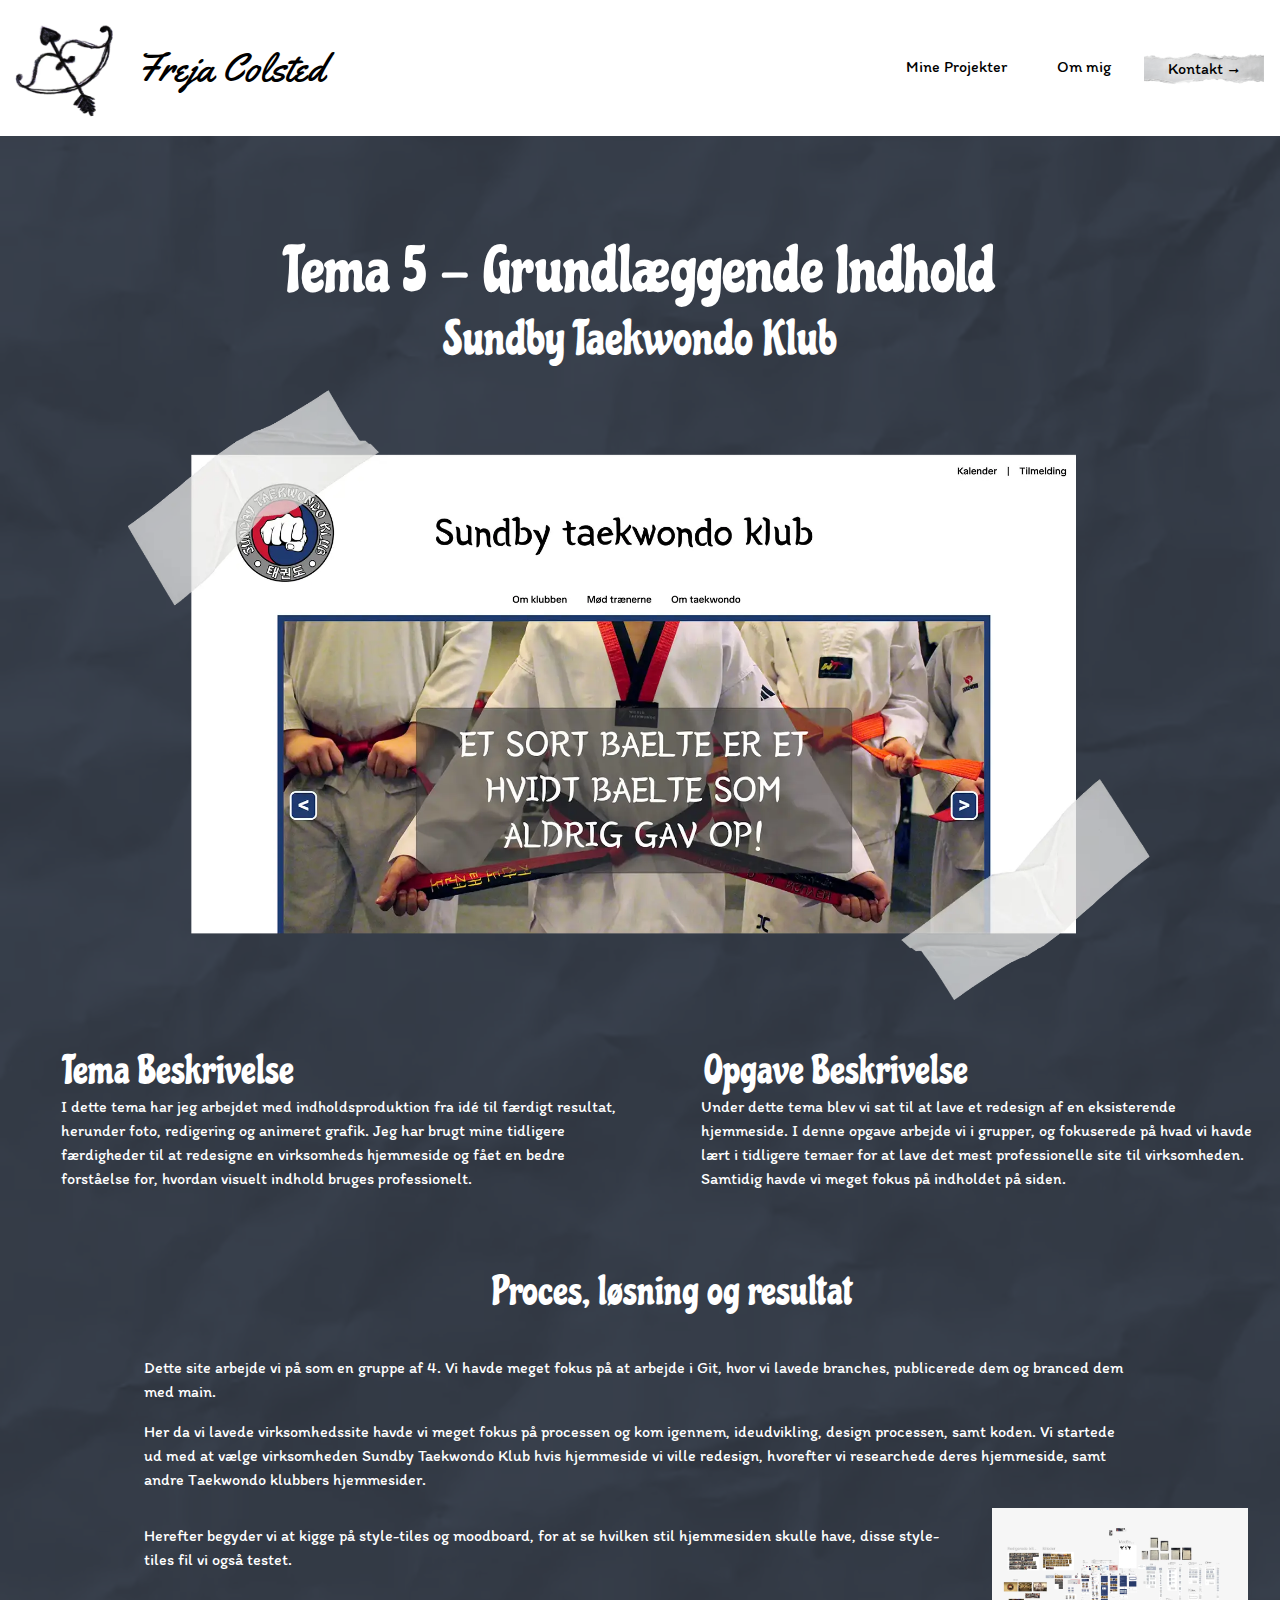
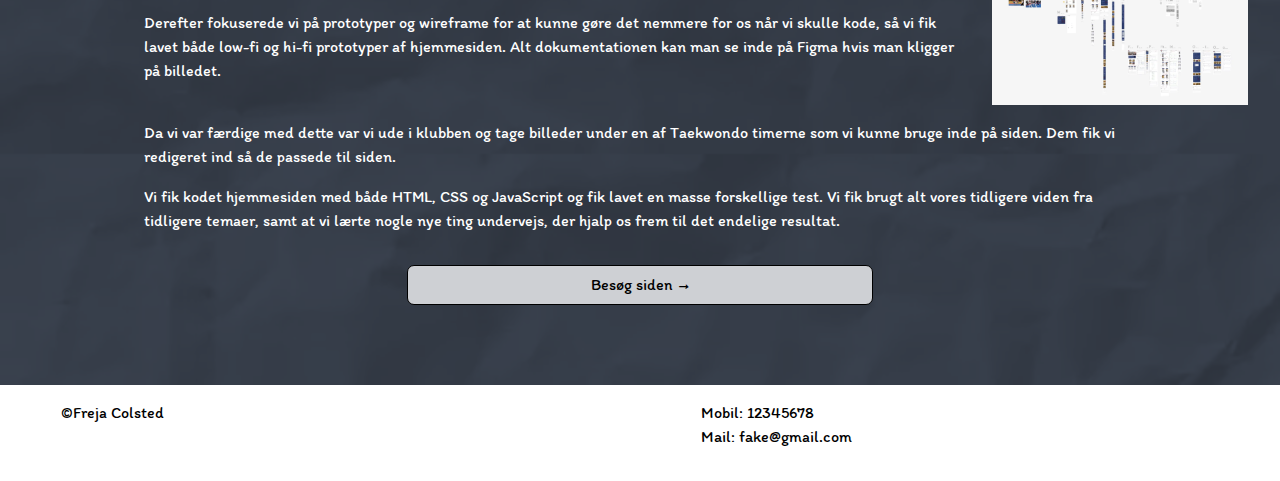
<file: virksomhed.html>
<!DOCTYPE html>
<html lang="da">
  <head>
    <meta charset="UTF-8" />
    <meta name="viewport" content="width=device-width, initial-scale=1.0" />
    <meta name="description" content="Portfolio hjemmeside for Multimediedesign studerende Freja Colsted" />
    <title>Projekter - Virksomhedssite</title>
    <link rel="stylesheet" href="css/projektinfo.css" />
    <link rel="stylesheet" href="css/main.css" />
    <link rel="stylesheet" href="css/burger.css" />
    <link rel="shortcut icon" href="img/logo.png" type="image/x-icon" />
  </head>
  <body>
    <header>
      <nav class>
        <div class="logo-area">
          <img src="img/logo.webp" alt="En bue med en pil i" class="logo" />
          <a href="index.html">Freja Colsted</a>
        </div>

        <ul class="menu">
          <li style="padding: 17px"><a class="menuItem" href="projekter.html">Mine Projekter</a></li>
          <li style="padding: 17px"><a class="menuItem" href="ommig.html">Om mig</a></li>
          <li>
            <a class="menuItem kontakt" href="mailto:freja@colsted-web.dk">Kontakt <span class="arrow">→</span></a>
          </li>
        </ul>

        <button class="burger">
          <span class="line"></span>
          <span class="line"></span>
          <span class="line"></span>
        </button>
      </nav>
    </header>
    <main>
      <h2>Tema 5 - Grundlæggende Indhold</h2>
      <h3>Sundby Taekwondo Klub</h3>
      <img src="img/taekwondo-hero.webp" alt="" />
      <div class="grid_1-1">
        <div>
          <h4>Tema Beskrivelse</h4>
          <p class="padding">
            I dette tema har jeg arbejdet med indholdsproduktion fra idé til færdigt resultat, herunder foto, redigering og animeret grafik. Jeg har brugt mine tidligere færdigheder til at redesigne en virksomheds hjemmeside og fået en bedre
            forståelse for, hvordan visuelt indhold bruges professionelt.
          </p>
        </div>
        <div>
          <h4>Opgave Beskrivelse</h4>
          <p class="padding">
            Under dette tema blev vi sat til at lave et redesign af en eksisterende hjemmeside. I denne opgave arbejde vi i grupper, og fokuserede på hvad vi havde lært i tidligere temaer for at lave det mest professionelle site til virksomheden.
            Samtidig havde vi meget fokus på indholdet på siden.
          </p>
        </div>
      </div>
      <h4 class="proces">Proces, løsning og resultat</h4>
      <p class="procestext">Dette site arbejde vi på som en gruppe af 4. Vi havde meget fokus på at arbejde i Git, hvor vi lavede branches, publicerede dem og branced dem med main.</p>
      <p class="procestext">
        Her da vi lavede virksomhedssite havde vi meget fokus på processen og kom igennem, ideudvikling, design processen, samt koden. Vi startede ud med at vælge virksomheden Sundby Taekwondo Klub hvis hjemmeside vi ville redesign, hvorefter vi
        researchede deres hjemmeside, samt andre Taekwondo klubbers hjemmesider.
      </p>
      <div class="grid_3-1">
        <p class="procestext">Herefter begyder vi at kigge på style-tiles og moodboard, for at se hvilken stil hjemmesiden skulle have, disse style-tiles fil vi også testet.</p>
        <a target="_blank" href="https://www.figma.com/design/cW73erqyZ2DQ3qrszhftCx/Prototyper?node-id=0-1&t=CfGV1sQolgOeVAQ9-1">
          <img src="img/figma-stk.webp" alt="" class="figma" />
          <span class="hover-button">Se Figma <span class="arrow">→</span></span>
        </a>
        <p class="procestext">
          Derefter fokuserede vi på prototyper og wireframe for at kunne gøre det nemmere for os når vi skulle kode, så vi fik lavet både low-fi og hi-fi prototyper af hjemmesiden. Alt dokumentationen kan man se inde på Figma hvis man kligger på
          billedet.
        </p>
      </div>
      <p class="procestext">Da vi var færdige med dette var vi ude i klubben og tage billeder under en af Taekwondo timerne som vi kunne bruge inde på siden. Dem fik vi redigeret ind så de passede til siden.</p>
      <p class="procestext">
        Vi fik kodet hjemmesiden med både HTML, CSS og JavaScript og fik lavet en masse forskellige test. Vi fik brugt alt vores tidligere viden fra tidligere temaer, samt at vi lærte nogle nye ting undervejs, der hjalp os frem til det endelige
        resultat.
      </p>
      <a class="button" target="_blank" href="https://frejacol.github.io/Virksomhedssite/index.html">Besøg siden <span class="arrow">→</span></a>
    </main>
    <footer>
      <p>&#169;Freja Colsted</p>
      <p>Mobil: 12345678 <br />Mail: fake@gmail.com</p>
    </footer>
    <script src="js/burger.js"></script>
  </body>
</html>
</file>
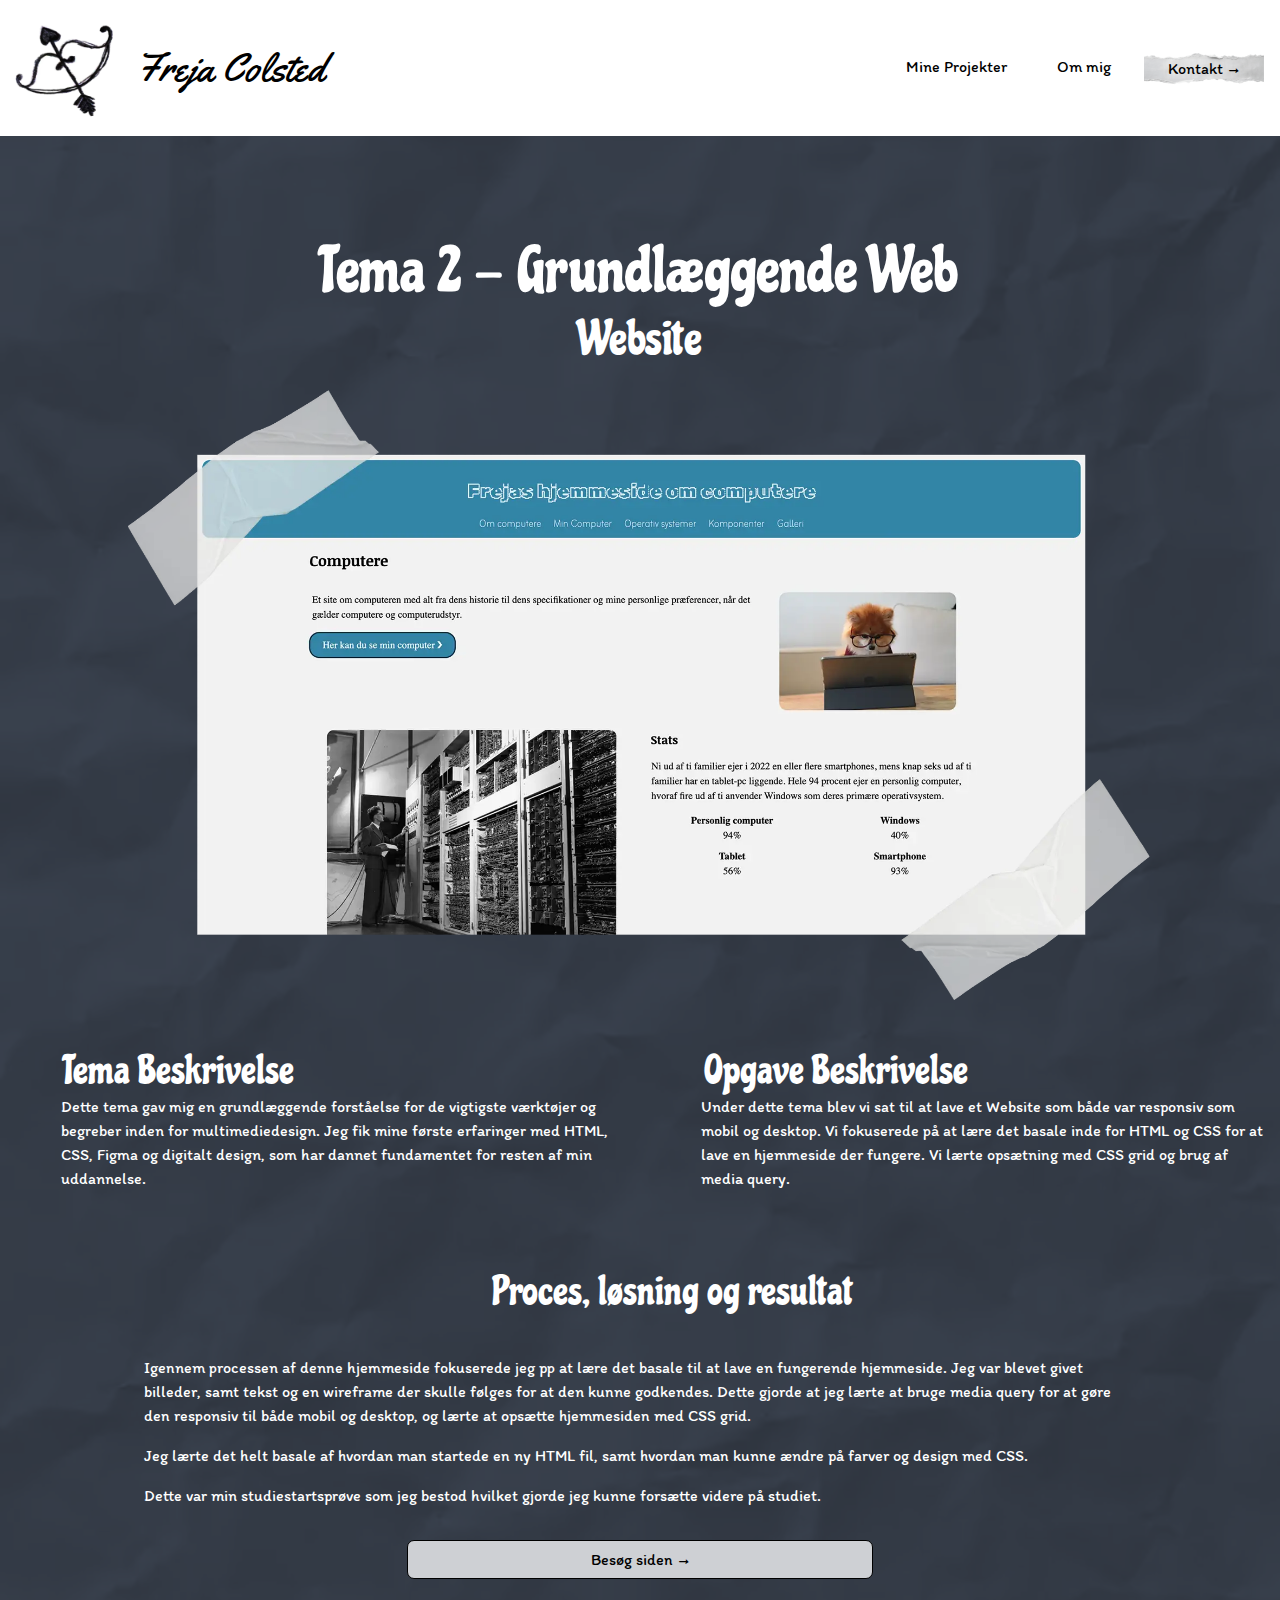
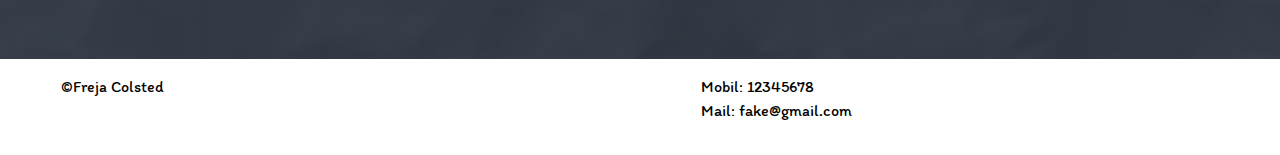
<file: web.html>
<!DOCTYPE html>
<html lang="da">
  <head>
    <meta charset="UTF-8" />
    <meta name="viewport" content="width=device-width, initial-scale=1.0" />
    <meta name="description" content="Portfolio hjemmeside for Multimediedesign studerende Freja Colsted" />
    <title>Projekter - Website</title>
    <link rel="stylesheet" href="css/projektinfo.css" />
    <link rel="stylesheet" href="css/main.css" />
    <link rel="stylesheet" href="css/burger.css" />
    <link rel="shortcut icon" href="img/logo.png" type="image/x-icon" />
  </head>
  <body>
    <header>
      <nav class>
        <div class="logo-area">
          <img src="img/logo.webp" alt="En bue med en pil i" class="logo" />
          <a href="index.html">Freja Colsted</a>
        </div>

        <ul class="menu">
          <li style="padding: 17px"><a class="menuItem" href="projekter.html">Mine Projekter</a></li>
          <li style="padding: 17px"><a class="menuItem" href="ommig.html">Om mig</a></li>
          <li>
            <a class="menuItem kontakt" href="mailto:freja@colsted-web.dk">Kontakt <span class="arrow">→</span></a>
          </li>
        </ul>

        <button class="burger">
          <span class="line"></span>
          <span class="line"></span>
          <span class="line"></span>
        </button>
      </nav>
    </header>
    <main>
      <h2>Tema 2 - Grundlæggende Web</h2>
      <h3>Website</h3>
      <img src="img/web-hero.webp" alt="" />
      <div class="grid_1-1">
        <div>
          <h4>Tema Beskrivelse</h4>
          <p class="padding">
            Dette tema gav mig en grundlæggende forståelse for de vigtigste værktøjer og begreber inden for multimediedesign. Jeg fik mine første erfaringer med HTML, CSS, Figma og digitalt design, som har dannet fundamentet for resten af min
            uddannelse.
          </p>
        </div>
        <div>
          <h4>Opgave Beskrivelse</h4>
          <p class="padding">
            Under dette tema blev vi sat til at lave et Website som både var responsiv som mobil og desktop. Vi fokuserede på at lære det basale inde for HTML og CSS for at lave en hjemmeside der fungere. Vi lærte opsætning med CSS grid og brug af
            media query.
          </p>
        </div>
      </div>
      <h4 class="proces">Proces, løsning og resultat</h4>
      <p class="procestext">
        Igennem processen af denne hjemmeside fokuserede jeg pp at lære det basale til at lave en fungerende hjemmeside. Jeg var blevet givet billeder, samt tekst og en wireframe der skulle følges for at den kunne godkendes. Dette gjorde at jeg lærte
        at bruge media query for at gøre den responsiv til både mobil og desktop, og lærte at opsætte hjemmesiden med CSS grid.
      </p>
      <p class="procestext">Jeg lærte det helt basale af hvordan man startede en ny HTML fil, samt hvordan man kunne ændre på farver og design med CSS.</p>
      <p class="procestext">Dette var min studiestartsprøve som jeg bestod hvilket gjorde jeg kunne forsætte videre på studiet.</p>
      <a class="button" target="_blank" href="https://frejacol.github.io/website/">Besøg siden <span class="arrow">→</span></a>
    </main>
    <footer>
      <p>&#169;Freja Colsted</p>
      <p>Mobil: 12345678 <br />Mail: fake@gmail.com</p>
    </footer>
    <script src="js/burger.js"></script>
  </body>
</html>
</file>
<file: css/index.css>
img:not(.logo) {
  max-width: 100%;
  display: block;
}

.grid_1-1 {
  display: grid;
  grid-template-columns: 1fr 1fr;
  align-items: center;
}

.fc {
  margin-left: -2.5em;
}

img:not(.logo, .fc, .frempro, .drawing) {
  max-width: 140%;
  margin-left: -2.9em;
}

.heroh2 {
  margin-left: -5em;
  margin-bottom: 0.4em;
}

.heroh3 {
  font-size: 1em;
  margin-left: -1.5em;
}

.projects {
  text-align: left;
  margin-top: 2em;
}

.frempro {
  width: 80%;
  margin: 0 auto;
}

.tags {
  display: flex;
}

.tag {
  background-image: url(../img/ripped-paper.png);
  background-size: cover;
  padding: 30px 24px;
  display: inline-block;
  color: var(--color-header-text);
  font-size: 0.8em;
  margin: 0 auto;
}

.omMig {
  margin-top: 2em;
}

.contact {
  background-image: url(../img/ripped-paper.png);
  background-size: 45em;
  padding: 135px 30px;
  display: inline-block;
}

.contact p {
  color: var(--color-header-text);
}

@media (width > 600px) {
  .heroh2 {
    font-size: 4em;
    margin-left: -8em;
    margin-top: 0.5em;
  }

  .heroh3 {
    font-size: 3em;
    text-align: right;
    margin-left: 0;
  }

  .fc {
    margin: 0 -3.5em;
  }

  img:not(.logo, .fc, .frempro) {
    max-width: 121%;
  }

  h3 {
    font-size: 3em;
  }

  h4 {
    font-size: 2.5em;
  }

  .gcgc {
    grid-row: 1 / 2;
  }

  .gcgch4 {
    text-align: right;
    margin-right: 1.5em;
  }

  p {
    font-size: 1.3em;
  }

  .tag {
    font-size: 1.1em;
  }

  main a {
    font-size: 1.3em;
  }

  .canada {
    grid-column: 2/2;
  }

  .catext {
    grid-row: 1/2;
  }

  .omMig {
    margin-top: 4em;
  }

  .omMigtext {
    margin-top: 2em;
  }

  .contact {
    padding: 300px 282px;
    background-size: cover;
  }

  .grid_1-1_1 {
    display: grid;
    grid-template-columns: 1fr 1fr;
    align-items: center;
  }

  .grid_1-2 {
    display: grid;
    grid-template-columns: 1fr 2fr;
    align-items: center;
  }

  .canadaP {
    margin-left: 3em;
  }

  .moreCanada {
    margin-left: 3em;
  }

  .gcgcp {
    text-align: right;
    margin-right: 2.7em;
  }
}
</file>
<file: css/main.css>
* {
  margin: 0;
  padding: 0;
}

@font-face {
  font-family: "Chicle";
  src: url("../fonts/Chicle-Regular.woff2");
}

@font-face {
  font-family: "Itim";
  src: url("../fonts/Itim-Regular.woff2");
}

@font-face {
  font-family: "Yellowtail";
  src: url("../fonts/Yellowtail-Regular.woff2");
}

:root {
  /* Colors */
  --color-bg: #3b4350;
  --color-header-bg: #fff;
  --color-header-text: #000;
  --color-burger-bg: #9da1a8;
  --color-text: #fff;
  --color-btn-bg: #ced0d4;
}

p {
  margin: 0 1em 1em 2em;
  color: var(--color-text);
  font-family: "Itim";
}

h2 {
  text-align: center;
  color: var(--color-text);
  font-family: "Chicle";
  margin-top: 1.5em;
  font-size: 2em;
  font-weight: normal;
}

h3 {
  text-align: center;
  color: var(--color-text);
  font-family: "Chicle";
  margin: 0 1.5em;
  font-size: 1.5em;
  font-weight: normal;
}

h4 {
  margin: 0.7em 0 0 1.6em;
  color: var(--color-text);
  font-family: "Chicle";
  font-size: 1.3em;
  font-weight: normal;
}

main a {
  font-family: "Itim";
  color: var(--color-text);
  text-decoration: none;
  margin: 0 2em;
}

main a:hover:not(.button) {
  text-decoration: underline;
}

.logo {
  width: 15%;
}

.logo-area {
  display: flex;
  gap: 0.5em;
  align-items: center;
}

li a {
  text-decoration: none;
  color: var(--color-header-text);
  font-family: "Itim";
}

li a:hover {
  text-decoration: underline;
}

.menuitem {
  padding: 17px;
}

nav li {
  list-style: none;
}

nav {
  display: flex;
  align-items: center;
}

.logo-area a {
  font-size: 1.8em;
  text-decoration: none;
  color: var(--color-header-text);
  font-family: "Yellowtail";
}

.logo-area a:hover {
  transform: scale(110%);
}

header {
  background-color: var(--color-header-bg);
  padding: 0.5em;
  position: sticky;
  top: 0;
  z-index: 1000;
}

body {
  background-color: var(--color-bg);
  margin: 0;
  background-image: url("../img/papir_result.webp");
  background-blend-mode: multiply;
  background-repeat: repeat-y;
  background-size: 100% auto;
}

.button {
  background-color: var(--color-btn-bg);
  border: 1px solid #000;
  padding: 0.5em;
  border-radius: 7px;
  color: #000;
  margin: 1em auto;
  max-width: 35%;
  display: block;
  text-align: center;
  line-height: 1.2;
}

.button:hover {
  transform: scale(105%);
  background-color: var(--color-burger-bg);
}

.arrow {
  position: relative;
  font-size: 18px;
}

footer {
  background-color: var(--color-header-bg);
  display: grid;
  grid-template-columns: 1fr 1fr;
  padding: 1em 0;
}

footer p {
  color: var(--color-header-text);
}

.kontakt {
  background-image: url(../img/ripped-paper.png);
  background-size: cover;
  padding: 17px 24px;
  display: inline-block;
}

@media (width > 600px) {
  .menu {
    display: flex;
    gap: 1em;
  }

  header ul {
    margin-left: auto;
    margin-right: 0.5em;
  }

  .logo-area a {
    font-size: 2.5em;
  }

  h2 {
    font-size: 4em;
  }

  h3 {
    font-size: 3em;
  }

  h4 {
    font-size: 2.5em;
  }
}
</file>
<file: css/burger.css>
.burger {
  width: 30px;
  height: 20px;
  cursor: pointer;
}

.burger .line {
  display: block;
  width: 100%;
  height: 2px;
  background-color: #333333;
  margin-bottom: 5px;
  transition: 0.2s linear;
}
.burger {
  display: none;
}
@media screen and (width < 800px) {
  .menu {
    display: none;
  }
  .burger {
    display: block;
    background-color: #fff;
    border: 0;
    flex: 0 0 auto;
    margin: 0 20px;
  }
  .burger.active .line:nth-child(1) {
    transform: rotate(45deg) translate(5px, 5px);
    transition: 0.2s linear;
  }
  .burger.active .line:nth-child(2) {
    opacity: 0;
    transition: 0.15s linear;
  }
  .burger.active .line:nth-child(3) {
    transform: rotate(-45deg) translate(5px, -5px);
    transition: 0.2s linear;
  }
  nav.active .menu {
    display: block;
    background-color: var(--color-burger-bg);
    position: absolute;
    top: 5rem;
    right: 0;
    z-index: 1;
    border-bottom-left-radius: 20px;
    border-top-left-radius: 20px;
    margin: 0;
  }
  header > nav li > a:after {
    content: "";
  }
  nav.active .menu li {
    margin: 40px 20px;
    text-align: right;
  }
  nav.active .menu a {
    font-size: 24px;
  }
}
</file>
<file: css/projektinfo.css>
p {
  line-height: 1.5em;
}

.padding {
  padding-bottom: 2em;
}

img:not(.logo) {
  max-width: 80%;
  margin: 0 auto;
  display: block;
}

footer {
  margin-top: 5em;
}

.button {
  margin-top: 2em !important;
}

main a {
  position: relative;
  display: inline-block;
  margin: auto !important;
}

.hover-button {
  position: absolute;
  top: 50%;
  left: 50%;
  transform: translate(-50%, -50%) scale(0.8);

  background: var(--color-btn-bg);
  color: black;
  padding: 12px 24px;
  border: 2px solid black;
  border-radius: 25px;

  opacity: 0;
  transition: all 0.3s ease;
  z-index: 10;
}

a:hover .hover-button {
  opacity: 1;
  transform: translate(-50%, -50%) scale(1);
}

a img:hover {
  opacity: 60%;
}

main a:hover::before {
  opacity: 1;
}

@media (width > 600px) {
  .grid_1-1 {
    display: grid;
    grid-template-columns: 1fr 1fr;
  }

  .grid_3-1 {
    display: grid;
    grid-template-columns: 3fr 1fr;
  }

  p {
    margin-left: 3.8em !important;
  }
  .proces {
    text-align: center;
    margin-bottom: 1em;
  }

  .procestext {
    margin: 1em 9em !important;
  }

  main a {
    grid-column: 2 / 3;
    grid-row: 1 / 3;
    justify-content: left;
  }

  .grid_3-1 .procestext {
    margin-right: 0 !important;
  }

  .grid_3-1 a {
    margin-left: 0 !important;
  }
}
</file>
<file: css/ommig.css>
img:not(.logo) {
  max-width: 85%;
  display: block;
  margin: 0 auto;
}

.highlight {
  background-color: var(--color-btn-bg);
  border: 1px solid black;
  border-radius: 10px;
  color: black;
  padding: 0.5em 1em;
  text-align: center;
  font-family: "Itim";
}

.flex {
  display: flex;
  justify-content: center;
  gap: 0.5rem;
}

.grid_1-1-1 {
  display: grid;
  grid-template-columns: 1fr 1fr 1fr;
  margin: 1em;
  align-items: start;
  gap: 0.5rem;
}

.grid_1-1 {
  display: grid;
  grid-template-columns: 1fr 1fr;
  margin: 1em 1em 3em 1em;
  align-items: start;
  gap: 0.5rem;
}

.softwareImg {
  position: relative;
  display: inline-block;
  margin: auto !important;
}

.software-item {
  position: relative;
  display: inline-block;
  cursor: pointer;
}

.software-label {
  position: absolute;
  bottom: 10%;
  left: 50%;
  transform: translateX(-50%);

  background: white;
  color: black;
  padding: 8px 16px;
  border: 2px solid black;
  border-radius: 8px;
  font-family: "Chicle";
  font-size: 1.2em;

  opacity: 0;
  transition: opacity 0.3s ease, transform 0.3s ease;
  pointer-events: none;
  white-space: nowrap;
}

.software-item:hover .software-label {
  opacity: 1;
  transform: translateX(-50%) translateY(-5px);
}

.software-item:hover::before {
  opacity: 1;
}

.software-label {
  z-index: 2;
}

@media (width > 600px) {
  .grid_1-1_1 {
    display: grid;
    grid-template-columns: 1fr 1fr;
  }

  .heroText {
    margin-top: 5em;
    grid-row: 1 / 3;
  }

  img:not(.logo) {
    max-width: 80%;
  }

  .heroP {
    margin-left: 3em;
    font-size: 1.3em;
  }

  .education {
    grid-column: 1 / 2;
  }

  .educationImg {
    grid-column: 1 / 2;
    grid-row: 2 / 7;
  }

  .career {
    grid-column: 1 / 2;
    grid-row: 7 / 9;
  }

  .careerImg {
    grid-column: 1 / 2;
    grid-row: 9 / 10;
  }

  .software {
    grid-column: 2 / 3;
    grid-row: 1 / 2;
  }

  .softwareiImgs {
    grid-column: 2 / 3;
    grid-row: 2 / 3;
  }

  footer {
    margin-top: 5em;
  }
  img:not(.logo) {
    max-width: 65%;
  }
}
</file>
<file: css/projekter.css>
.grid_2-2-1-1 {
  display: grid;
  grid-template-columns: 1fr 1fr;
}

h4 {
  margin: auto 0;
  color: var(--color-header-text);
  font-size: 2em;
}

p {
  margin: auto 0;
  color: var(--color-header-text);
  font-size: 1em;
}

.project {
  padding: 1em 2em;
  margin: 2em;
  background-color: var(--color-btn-bg);
  border-radius: 7px;
  border: 5px solid #9da1a8;
  text-align: center;
}

.project p {
  margin: 1em 0;
}

main section a:hover {
  text-decoration: underline #000 !important;
}

.mindre {
  max-width: 60% !important;
}

img:not(.logo) {
  max-width: 80%;
  margin: auto;
}

@media (width > 600px) {
  .grid_2-2-1-1 {
    display: grid;
    grid-template-columns: 1fr 1fr 1fr 1fr;
  }

  .project p {
    margin: auto 0;
  }

  p {
    font-size: 1.3em;
  }

  h4 {
    font-size: 2.5em;
  }
}
</file>
